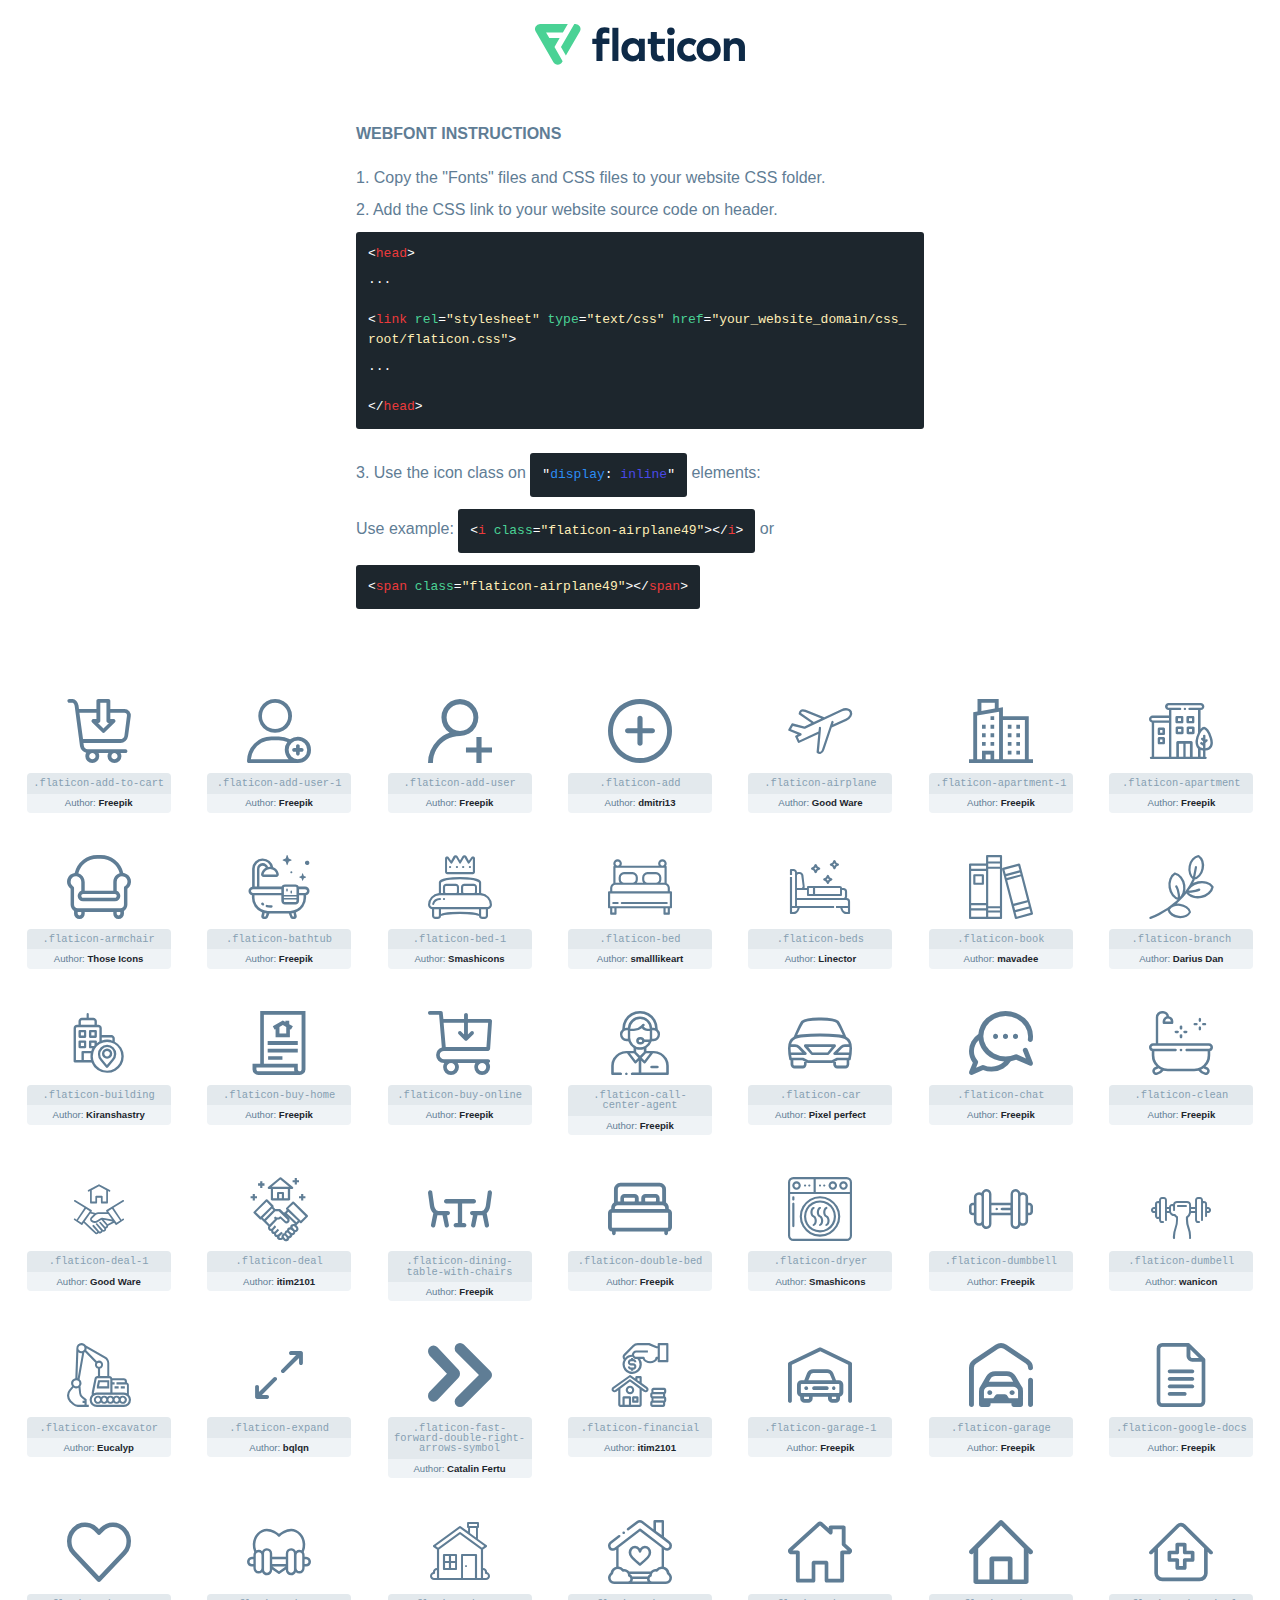
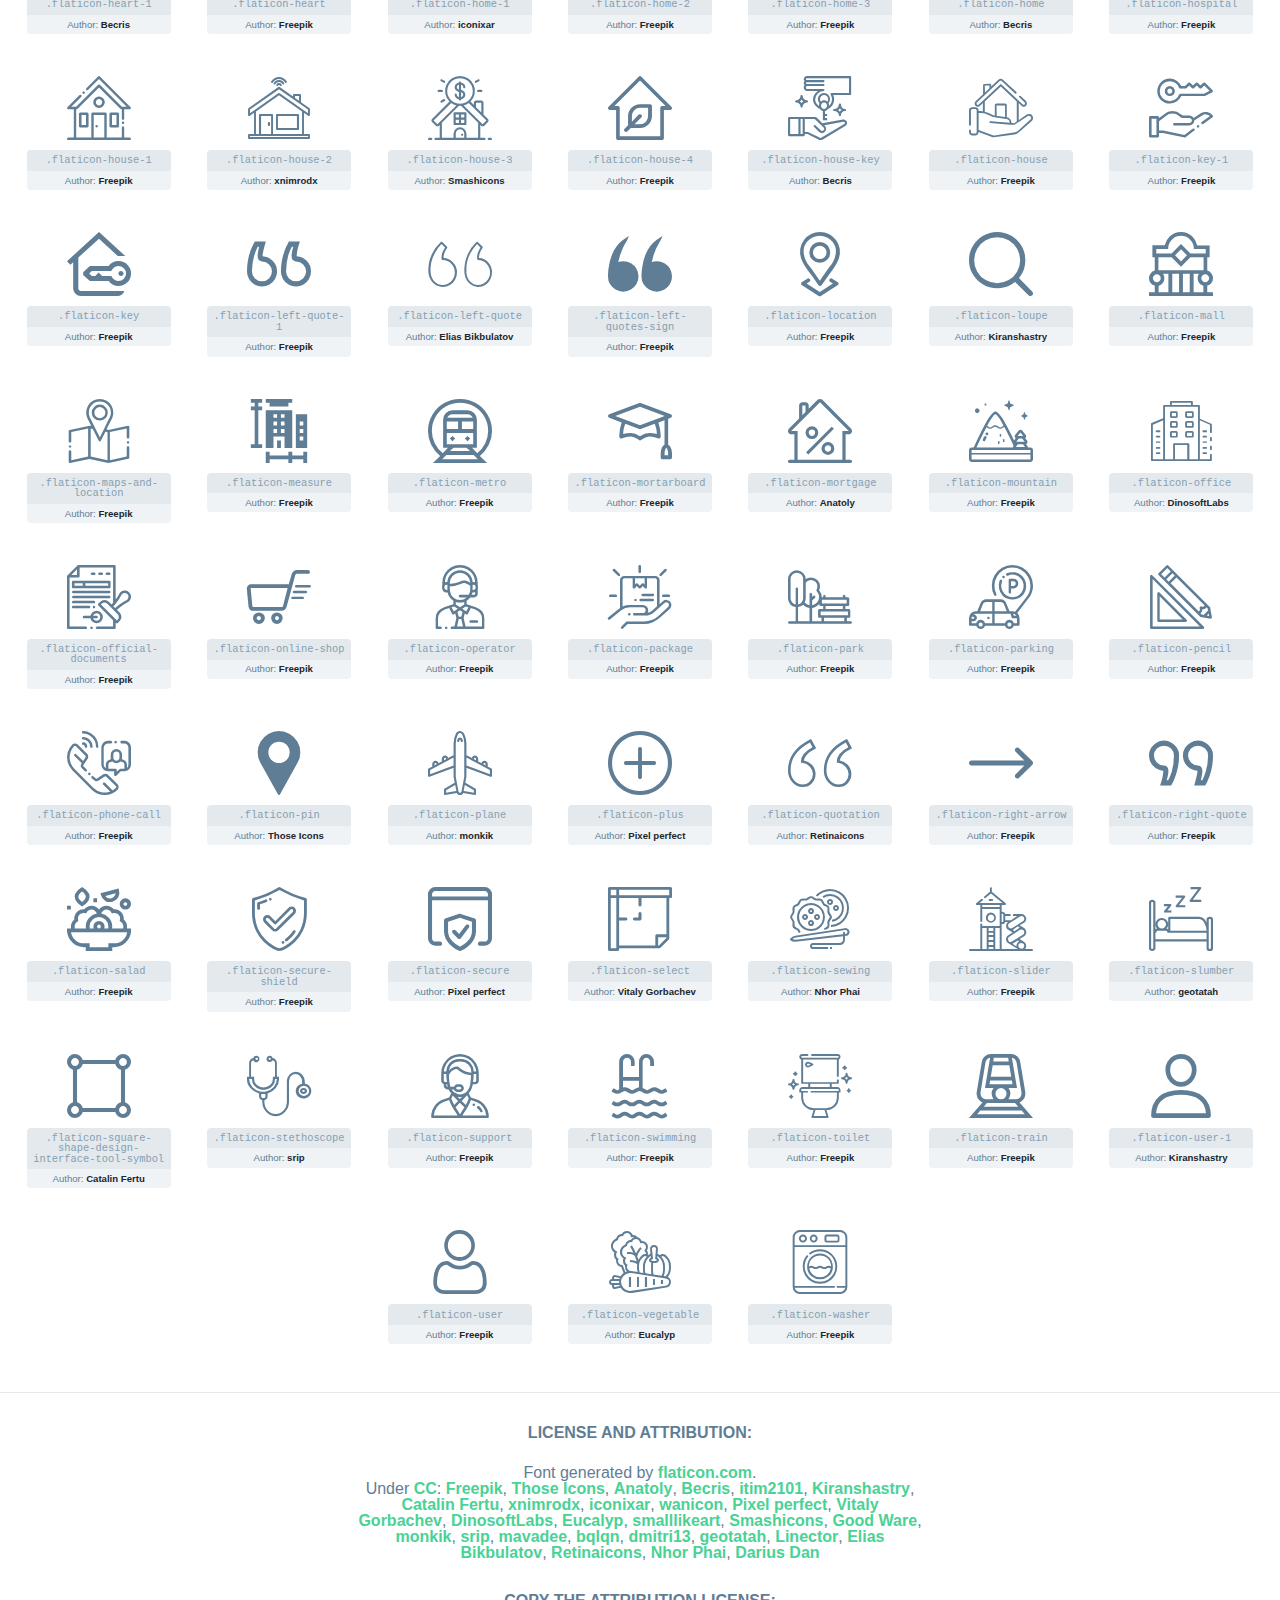
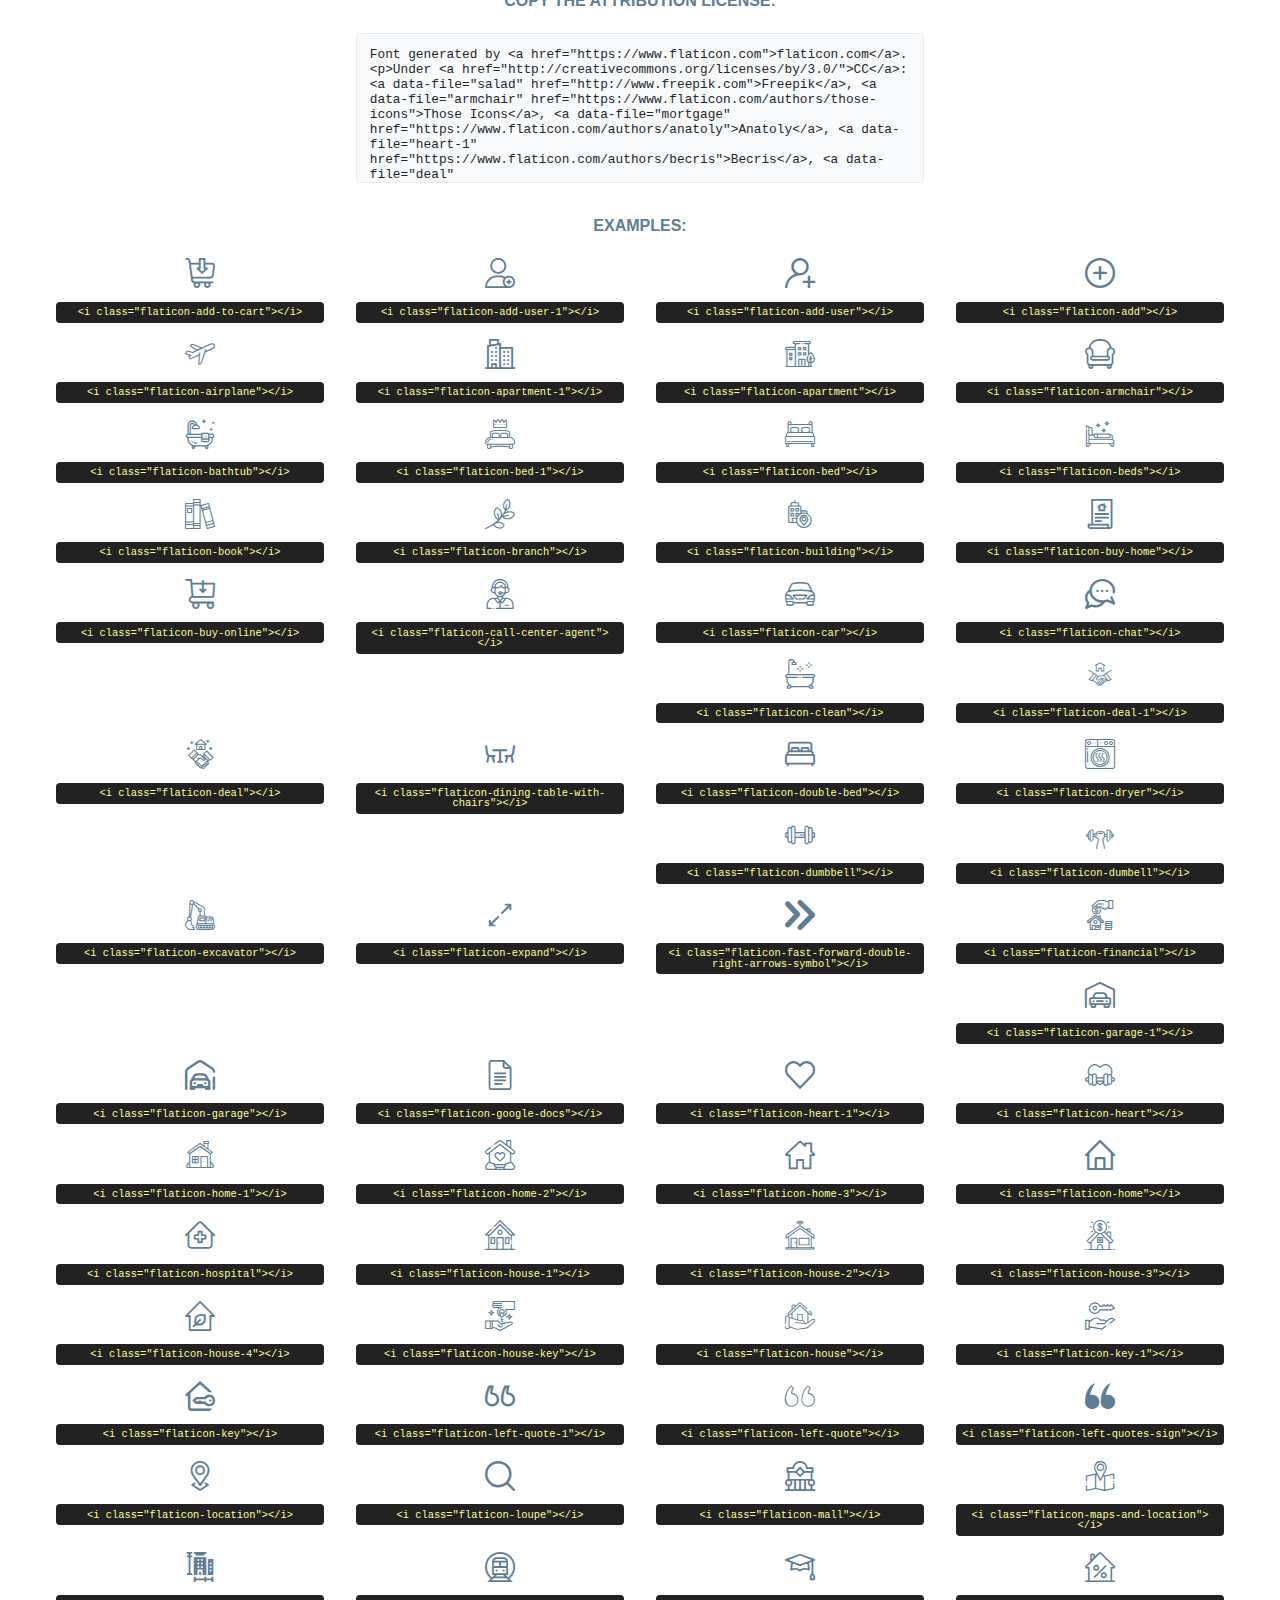
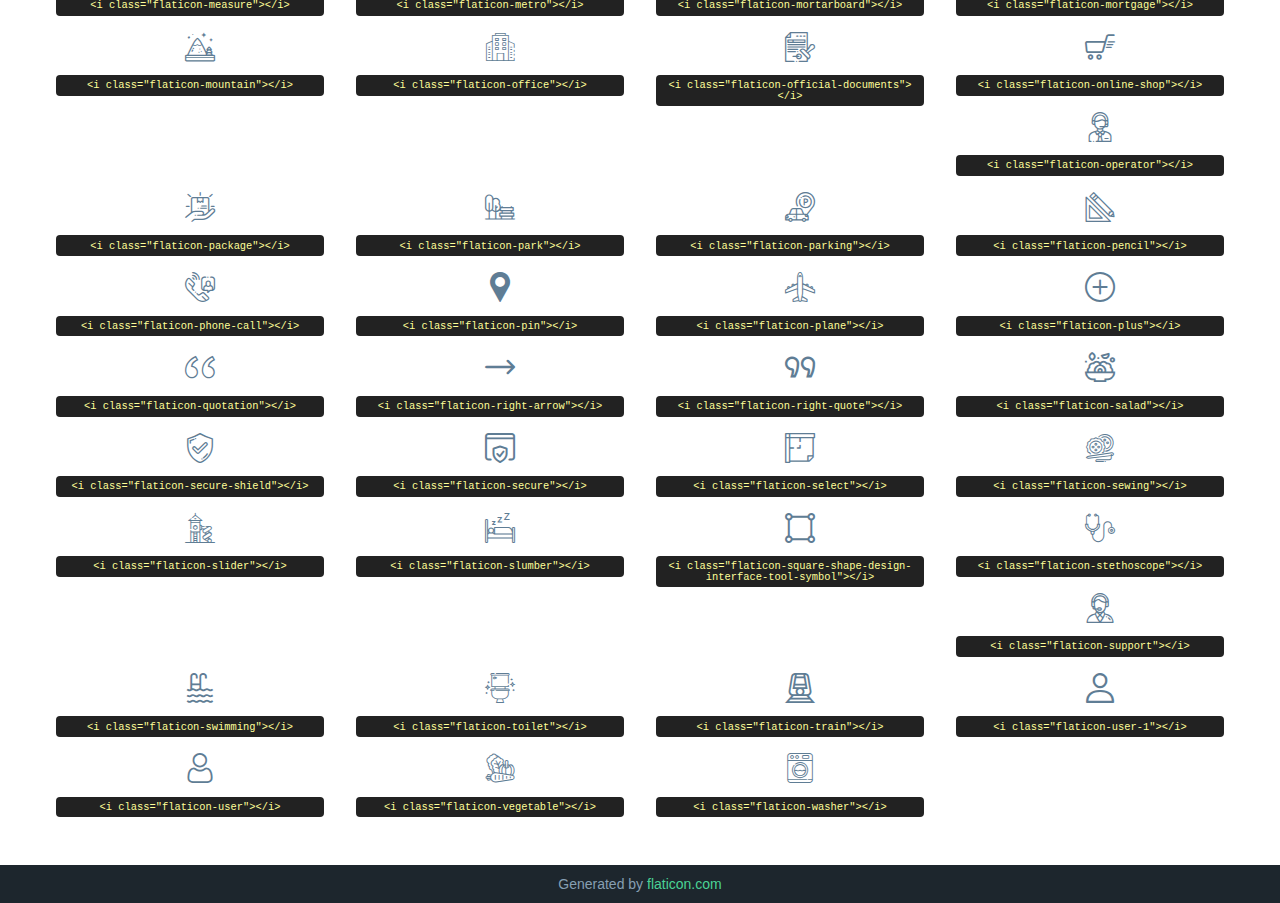
<file: static/fonts/new-folder/custom-Fonts-For-Use-2/flaticon.html>
<!DOCTYPE html>
<html lang="en">
<head>
    <title>Flaticon Webfont</title>
    <link rel="stylesheet" type="text/css" href="flaticon.css"/>
    <meta charset="UTF-8">
    <style>
        html, body, div, span, applet, object, iframe,
        h1, h2, h3, h4, h5, h6, p, blockquote, pre,
        a, abbr, acronym, address, big, cite, code,
        del, dfn, em, img, ins, kbd, q, s, samp,
        small, strike, strong, sub, sup, tt, var,
        b, u, i, center,
        dl, dt, dd, ol, ul, li,
        fieldset, form, label, legend,
        table, caption, tbody, tfoot, thead, tr, th, td,
        article, aside, canvas, details, embed,
        figure, figcaption, footer, header, hgroup,
        menu, nav, output, ruby, section, summary,
        time, mark, audio, video {
            margin: 0;
            padding: 0;
            border: 0;
            font-size: 100%;
            font: inherit;
            vertical-align: baseline;
        }

        /* HTML5 display-role reset for older browsers */
        article, aside, details, figcaption, figure,
        footer, header, hgroup, menu, nav, section {
            display: block;
        }

        body {
            line-height: 1;
        }

        ol, ul {
            list-style: none;
        }

        blockquote, q {
            quotes: none;
        }

        blockquote:before, blockquote:after,
        q:before, q:after {
            content: '';
            content: none;
        }

        table {
            border-collapse: collapse;
            border-spacing: 0;
        }

        body {
            font-family: Helvetica, Arial, sans-serif;
            font-size: 16px;
            color: #5f7d95;
        }

        a {
            color: #4AD295;
            font-weight: bold;
            text-decoration: none;
        }

        * {
            -moz-box-sizing: border-box;
            -webkit-box-sizing: border-box;
            box-sizing: border-box;
            margin: 0;
            padding: 0;
        }

        [class^="flaticon-"]:before, [class*=" flaticon-"]:before, [class^="flaticon-"]:after, [class*=" flaticon-"]:after {
            font-family: Flaticon;
            font-size: 30px;
            font-style: normal;
            margin-left: 20px;
            color: #333;
        }

        .wrapper {
            max-width: 600px;
            margin: auto;
            padding: 0 1em;
        }

        .title {
            margin-bottom: 24px;
            text-transform: uppercase;
            font-weight: bold;
        }

        header {
            text-align: center;
            padding: 24px;
        }

        header .logo {
            width: 210px;
            height: auto;
            border: none;
            display: inline-block;
        }

        header strong {
            font-size: 28px;
            font-weight: 500;
            vertical-align: middle;
        }

        .demo {
            margin: 2em auto;
            line-height: 1.25em;
        }

        .demo ul li {
            margin-bottom: 12px;
        }

        .demo ul li code {
            background-color: #1D262D;
            border-radius: 3px;
            padding: 12px;
            display: inline-block;
            color: #fff;
            font-family: Consolas, Monaco, Lucida Console, Liberation Mono, DejaVu Sans Mono, Bitstream Vera Sans Mono, Courier New, monospace;
            font-weight: lighter;
            margin-top: 12px;
            font-size: 13px;
            word-break: break-all;
        }

        .demo ul li code .red {
            color: #EC3A3B;
        }

        .demo ul li code .green {
            color: #4AD295;
        }

        .demo ul li code .yellow {
            color: #FFEEB6;
        }

        .demo ul li code .blue {
            color: #2C8CF4;
        }

        .demo ul li code .purple {
            color: #4949E7;
        }

        .demo ul li code .dots {
            margin-top: 0.5em;
            display: block;
        }

        #glyphs {
            border-bottom: 1px solid #E3E9ED;
            padding: 2em 0;
            text-align: center;
        }

        .glyph {
            display: inline-block;
            width: 9em;
            margin: 1em;
            text-align: center;
            vertical-align: top;
            background: #FFF;
        }

        .glyph .flaticon {
            padding: 10px;
            display: block;
            font-family: "Flaticon";
            font-size: 64px;
            line-height: 1;
        }

        .glyph .flaticon:before {
            font-size: 64px;
            color: #5f7d95;
            margin-left: 0;
        }

        .class-name {
            font-size: 0.65em;
            background-color: #E3E9ED;
            color: #869FB2;
            border-radius: 4px 4px 0 0;
            padding: 0.5em;
            font-family: Consolas, Monaco, Lucida Console, Liberation Mono, DejaVu Sans Mono, Bitstream Vera Sans Mono, Courier New, monospace;
        }

        .author-name {
            font-size: 0.6em;
            background-color: #EFF3F6;
            border-top: 0;
            border-radius: 0 0 4px 4px;
            padding: 0.5em;
        }

        .author-name a {
            color: #1D262D;
        }

        .class-name:last-child {
            font-size: 10px;
            color: #888;
        }

        .class-name:last-child a {
            font-size: 10px;
            color: #555;
        }

        .glyph > input {
            display: block;
            width: 100px;
            margin: 5px auto;
            text-align: center;
            font-size: 12px;
            cursor: text;
        }

        .glyph > input.icon-input {
            font-family: "Flaticon";
            font-size: 16px;
            margin-bottom: 10px;
        }

        .attribution .title {
            margin-top: 2em;
        }

        .attribution textarea {
            background-color: #F8FAFB;
            color: #1D262D;
            padding: 1em;
            border: none;
            box-shadow: none;
            border: 1px solid #E3E9ED;
            border-radius: 4px;
            resize: none;
            width: 100%;
            height: 150px;
            font-size: 0.8em;
            font-family: Consolas, Monaco, Lucida Console, Liberation Mono, DejaVu Sans Mono, Bitstream Vera Sans Mono, Courier New, monospace;
            -webkit-appearance: none;
        }

        .attribution textarea:hover {
            border-color: #CFD9E0;
        }

        .attribution textarea:focus {
            border-color: #4AD295;
        }

        .iconsuse {
            margin: 2em auto;
            text-align: center;
            max-width: 1200px;
        }

        .iconsuse:after {
            content: '';
            display: table;
            clear: both;
        }

        .iconsuse .image {
            float: left;
            width: 25%;
            padding: 0 1em;
        }

        .iconsuse .image p {
            margin-bottom: 1em;
        }

        .iconsuse .image span {
            display: block;
            font-size: 0.65em;
            background-color: #222;
            color: #fff;
            border-radius: 4px;
            padding: 0.5em;
            color: #FFFF99;
            margin-top: 1em;
            font-family: Consolas, Monaco, Lucida Console, Liberation Mono, DejaVu Sans Mono, Bitstream Vera Sans Mono, Courier New, monospace;
        }

        .flaticon:before {
            color: #5f7d95;
        }

        #footer {
            text-align: center;
            background-color: #1D262D;
            color: #869FB2;
            padding: 12px;
            font-size: 14px;
        }

        #footer a {
            font-weight: normal;
        }

        @media (max-width: 960px) {
            .iconsuse .image {
                width: 50%;
            }
        }

        .preview {
            width: 100px;
            display: inline-block;
            margin: 10px;
        }

        .preview .inner {
            display: inline-block;
            width: 100%;
            text-align: center;
            background: #f5f5f5;
            -webkit-border-radius: 3px 3px 0 0;
            -moz-border-radius: 3px 3px 0 0;
            border-radius: 3px 3px 0 0;
        }

        .preview .inner  {
            line-height: 85px;
            font-size: 40px;
            color: #333;
        }

        .label {
            display: inline-block;
            width: 100%;
            box-sizing: border-box;
            padding: 5px;
            font-size: 10px;
            font-family: Monaco, monospace;
            color: #666;
            white-space: nowrap;
            overflow: hidden;
            text-overflow: ellipsis;
            background: #ddd;
            -webkit-border-radius: 0 0 3px 3px;
            -moz-border-radius: 0 0 3px 3px;
            border-radius: 0 0 3px 3px;
            color: #666;
        }
    </style>
</head>
<body>
    <header>
        <a href="https://www.flaticon.com/" target="_blank" class="logo">
            <svg xmlns="http://www.w3.org/2000/svg" viewBox="0 0 394.3 76.5">
                <path d="M156.6,69.4H145.3V7.1h11.3Z" style="fill:#0e2a47"/>
                <path d="M206.2,69.4h-11V64.8a15.4,15.4,0,0,1-12.6,5.7c-11.6,0-20.3-9.5-20.3-22.1s8.8-22.1,20.3-22.1a15.4,15.4,0,0,1,12.6,5.8V27.5h11Zm-32.4-21c0,6.4,4.2,11.6,10.8,11.6s10.8-4.9,10.8-11.6-4.4-11.6-10.8-11.6S173.9,42,173.9,48.4Z"
                      style="fill:#0e2a47"/>
                <path d="M262.5,13.7a7.2,7.2,0,0,1-14.4,0,7.2,7.2,0,1,1,14.4,0ZM261,69.4H249.6v-42H261Z"
                      style="fill:#0e2a47"/>
                <path id="_Trazado_" data-name="&lt;Trazado&gt;"
                      d="M139.6,17.8a16.6,16.6,0,0,0-8-1.4c-3.2.4-4.9,2-4.9,5.9v5.1h13V37.5h-13v32H115.4v-32h-7.8v-10h7.8V22.2c0-9.9,5.2-16.3,15-16.3a23.4,23.4,0,0,1,9.3,1.8Z"
                      style="fill:#0e2a47"/>
                <path d="M235.1,60c-3.5,0-6.3-1.9-6.3-7.1V37.5H244v-10H228.8V15H217.5V27.5h-5.7v10h5.7V53.7c0,10.9,5.3,16.8,15.7,16.8A22.9,22.9,0,0,0,244,68l-4.3-9.1A12.3,12.3,0,0,1,235.1,60Z"
                      style="fill:#0e2a47"/>
                <path d="M348.9,48.4c0,12.6-9.7,22.1-22.7,22.1s-22.7-9.4-22.7-22.1,9.6-22.1,22.7-22.1S348.9,35.8,348.9,48.4Zm-33.9,0c0,6.8,4.8,11.6,11.1,11.6s11.2-4.8,11.2-11.6-4.8-11.6-11.2-11.6S315.1,41.6,315.1,48.4Z"
                      style="fill:#0e2a47"/>
                <path d="M394.3,42.7V69.4H382.9V46.3c0-6.1-3-9.4-8.2-9.4s-8.9,3.2-8.9,9.5v23H354.6v-42h11v4.9c3-4.5,7.6-6.1,12.3-6.1C387.5,26.3,394.3,33,394.3,42.7Z"
                      style="fill:#0e2a47"/>
                <path d="M298,55.7h0a12.4,12.4,0,0,1-8.2,4.2h-.9l-1.8-.2a10,10,0,0,1-7.4-5.6,13.2,13.2,0,0,1-1.2-5.8,13,13,0,0,1,1.3-5.9,10.1,10.1,0,0,1,7.5-5.5h2.4a11.7,11.7,0,0,1,8.3,4.2l5.5-9.6a19.9,19.9,0,0,0-8.1-4.3,23.4,23.4,0,0,0-6.1-.8,25.2,25.2,0,0,0-7.5,1.1,20.9,20.9,0,0,0-8,4.6,21.9,21.9,0,0,0-6.8,16.4,21.9,21.9,0,0,0,6.7,16.3,20.9,20.9,0,0,0,8,4.6,25.2,25.2,0,0,0,7.7,1.2,23.6,23.6,0,0,0,6.2-.8,20,20,0,0,0,8.1-4.4Z"
                      style="fill:#0e2a47"/>
                <path d="M46.3,26.5H26.9L20.8,16H52.4L61.6,0H9.4A9.3,9.3,0,0,0,1.3,4.7a9.3,9.3,0,0,0,0,9.4L34.6,71.8a9.4,9.4,0,0,0,16.2,0l1.1-1.9L36.6,43.3Z"
                      style="fill:#4ad295"/>
                <path d="M84.2,4.7A9.3,9.3,0,0,0,76.1,0H73.8l-25,43.3,9.2,16L84.2,14A9.3,9.3,0,0,0,84.2,4.7Z"
                      style="fill:#4ad295"/>
            </svg>
        </a>
    </header>
    <section class="demo wrapper">

        <p class="title">Webfont Instructions</p>

        <ul>
            <li>
                <span class="num">1. </span>Copy the "Fonts" files and CSS files to your website CSS folder.
            </li>
            <li>
                <span class="num">2. </span>Add the CSS link to your website source code on header.
                <code class="big">
                    &lt;<span class="red">head</span>&gt;
                    <br/><span class="dots">...</span>
                    <br/>&lt;<span class="red">link</span> <span class="green">rel</span>=<span
                        class="yellow">"stylesheet"</span> <span class="green">type</span>=<span
                        class="yellow">"text/css"</span> <span class="green">href</span>=<span class="yellow">"your_website_domain/css_root/flaticon.css"</span>&gt;
                    <br/><span class="dots">...</span>
                    <br/>&lt;/<span class="red">head</span>&gt;
                </code>
            </li>

            <li>
                <p>
                    <span class="num">3. </span>Use the icon class on <code>"<span class="blue">display</span>:<span
                        class="purple"> inline</span>"</code> elements:
                    <br/>
                    Use example: <code>&lt;<span class="red">i</span> <span class="green">class</span>=<span class="yellow">&quot;flaticon-airplane49&quot;</span>&gt;&lt;/<span
                        class="red">i</span>&gt;</code> or <code>&lt;<span class="red">span</span> <span
                        class="green">class</span>=<span class="yellow">&quot;flaticon-airplane49&quot;</span>&gt;&lt;/<span
                        class="red">span</span>&gt;</code>
            </li>
        </ul>

    </section>
    <section id="glyphs">
            <div class="glyph">
                <i class="flaticon flaticon-add-to-cart"></i>
                <div class="class-name">.flaticon-add-to-cart</div>
                <div class="author-name">Author: <a data-file="add-to-cart" href="http://www.freepik.com">Freepik</a> </div>
            </div>

            <div class="glyph">
                <i class="flaticon flaticon-add-user-1"></i>
                <div class="class-name">.flaticon-add-user-1</div>
                <div class="author-name">Author: <a data-file="add-user-1" href="http://www.freepik.com">Freepik</a> </div>
            </div>

            <div class="glyph">
                <i class="flaticon flaticon-add-user"></i>
                <div class="class-name">.flaticon-add-user</div>
                <div class="author-name">Author: <a data-file="add-user" href="http://www.freepik.com">Freepik</a> </div>
            </div>

            <div class="glyph">
                <i class="flaticon flaticon-add"></i>
                <div class="class-name">.flaticon-add</div>
                <div class="author-name">Author: <a data-file="add" href="https://www.flaticon.com/authors/dmitri13">dmitri13</a> </div>
            </div>

            <div class="glyph">
                <i class="flaticon flaticon-airplane"></i>
                <div class="class-name">.flaticon-airplane</div>
                <div class="author-name">Author: <a data-file="airplane" href="https://www.flaticon.com/authors/good-ware">Good Ware</a> </div>
            </div>

            <div class="glyph">
                <i class="flaticon flaticon-apartment-1"></i>
                <div class="class-name">.flaticon-apartment-1</div>
                <div class="author-name">Author: <a data-file="apartment-1" href="http://www.freepik.com">Freepik</a> </div>
            </div>

            <div class="glyph">
                <i class="flaticon flaticon-apartment"></i>
                <div class="class-name">.flaticon-apartment</div>
                <div class="author-name">Author: <a data-file="apartment" href="http://www.freepik.com">Freepik</a> </div>
            </div>

            <div class="glyph">
                <i class="flaticon flaticon-armchair"></i>
                <div class="class-name">.flaticon-armchair</div>
                <div class="author-name">Author: <a data-file="armchair" href="https://www.flaticon.com/authors/those-icons">Those Icons</a> </div>
            </div>

            <div class="glyph">
                <i class="flaticon flaticon-bathtub"></i>
                <div class="class-name">.flaticon-bathtub</div>
                <div class="author-name">Author: <a data-file="bathtub" href="http://www.freepik.com">Freepik</a> </div>
            </div>

            <div class="glyph">
                <i class="flaticon flaticon-bed-1"></i>
                <div class="class-name">.flaticon-bed-1</div>
                <div class="author-name">Author: <a data-file="bed-1" href="https://www.flaticon.com/authors/smashicons">Smashicons</a> </div>
            </div>

            <div class="glyph">
                <i class="flaticon flaticon-bed"></i>
                <div class="class-name">.flaticon-bed</div>
                <div class="author-name">Author: <a data-file="bed" href="https://www.flaticon.com/authors/smalllikeart">smalllikeart</a> </div>
            </div>

            <div class="glyph">
                <i class="flaticon flaticon-beds"></i>
                <div class="class-name">.flaticon-beds</div>
                <div class="author-name">Author: <a data-file="beds" href="https://www.flaticon.com/authors/linector">Linector</a> </div>
            </div>

            <div class="glyph">
                <i class="flaticon flaticon-book"></i>
                <div class="class-name">.flaticon-book</div>
                <div class="author-name">Author: <a data-file="book" href="https://www.flaticon.com/authors/mavadee">mavadee</a> </div>
            </div>

            <div class="glyph">
                <i class="flaticon flaticon-branch"></i>
                <div class="class-name">.flaticon-branch</div>
                <div class="author-name">Author: <a data-file="branch" href="https://www.flaticon.com/authors/darius-dan">Darius Dan</a> </div>
            </div>

            <div class="glyph">
                <i class="flaticon flaticon-building"></i>
                <div class="class-name">.flaticon-building</div>
                <div class="author-name">Author: <a data-file="building" href="https://www.flaticon.com/authors/kiranshastry">Kiranshastry</a> </div>
            </div>

            <div class="glyph">
                <i class="flaticon flaticon-buy-home"></i>
                <div class="class-name">.flaticon-buy-home</div>
                <div class="author-name">Author: <a data-file="buy-home" href="http://www.freepik.com">Freepik</a> </div>
            </div>

            <div class="glyph">
                <i class="flaticon flaticon-buy-online"></i>
                <div class="class-name">.flaticon-buy-online</div>
                <div class="author-name">Author: <a data-file="buy-online" href="http://www.freepik.com">Freepik</a> </div>
            </div>

            <div class="glyph">
                <i class="flaticon flaticon-call-center-agent"></i>
                <div class="class-name">.flaticon-call-center-agent</div>
                <div class="author-name">Author: <a data-file="call-center-agent" href="http://www.freepik.com">Freepik</a> </div>
            </div>

            <div class="glyph">
                <i class="flaticon flaticon-car"></i>
                <div class="class-name">.flaticon-car</div>
                <div class="author-name">Author: <a data-file="car" href="https://www.flaticon.com/authors/pixel-perfect">Pixel perfect</a> </div>
            </div>

            <div class="glyph">
                <i class="flaticon flaticon-chat"></i>
                <div class="class-name">.flaticon-chat</div>
                <div class="author-name">Author: <a data-file="chat" href="http://www.freepik.com">Freepik</a> </div>
            </div>

            <div class="glyph">
                <i class="flaticon flaticon-clean"></i>
                <div class="class-name">.flaticon-clean</div>
                <div class="author-name">Author: <a data-file="clean" href="http://www.freepik.com">Freepik</a> </div>
            </div>

            <div class="glyph">
                <i class="flaticon flaticon-deal-1"></i>
                <div class="class-name">.flaticon-deal-1</div>
                <div class="author-name">Author: <a data-file="deal-1" href="https://www.flaticon.com/authors/good-ware">Good Ware</a> </div>
            </div>

            <div class="glyph">
                <i class="flaticon flaticon-deal"></i>
                <div class="class-name">.flaticon-deal</div>
                <div class="author-name">Author: <a data-file="deal" href="https://www.flaticon.com/authors/itim2101">itim2101</a> </div>
            </div>

            <div class="glyph">
                <i class="flaticon flaticon-dining-table-with-chairs"></i>
                <div class="class-name">.flaticon-dining-table-with-chairs</div>
                <div class="author-name">Author: <a data-file="dining-table-with-chairs" href="http://www.freepik.com">Freepik</a> </div>
            </div>

            <div class="glyph">
                <i class="flaticon flaticon-double-bed"></i>
                <div class="class-name">.flaticon-double-bed</div>
                <div class="author-name">Author: <a data-file="double-bed" href="http://www.freepik.com">Freepik</a> </div>
            </div>

            <div class="glyph">
                <i class="flaticon flaticon-dryer"></i>
                <div class="class-name">.flaticon-dryer</div>
                <div class="author-name">Author: <a data-file="dryer" href="https://www.flaticon.com/authors/smashicons">Smashicons</a> </div>
            </div>

            <div class="glyph">
                <i class="flaticon flaticon-dumbbell"></i>
                <div class="class-name">.flaticon-dumbbell</div>
                <div class="author-name">Author: <a data-file="dumbbell" href="http://www.freepik.com">Freepik</a> </div>
            </div>

            <div class="glyph">
                <i class="flaticon flaticon-dumbell"></i>
                <div class="class-name">.flaticon-dumbell</div>
                <div class="author-name">Author: <a data-file="dumbell" href="https://www.flaticon.com/authors/wanicon">wanicon</a> </div>
            </div>

            <div class="glyph">
                <i class="flaticon flaticon-excavator"></i>
                <div class="class-name">.flaticon-excavator</div>
                <div class="author-name">Author: <a data-file="excavator" href="https://www.flaticon.com/authors/eucalyp">Eucalyp</a> </div>
            </div>

            <div class="glyph">
                <i class="flaticon flaticon-expand"></i>
                <div class="class-name">.flaticon-expand</div>
                <div class="author-name">Author: <a data-file="expand" href="https://www.flaticon.com/authors/bqlqn">bqlqn</a> </div>
            </div>

            <div class="glyph">
                <i class="flaticon flaticon-fast-forward-double-right-arrows-symbol"></i>
                <div class="class-name">.flaticon-fast-forward-double-right-arrows-symbol</div>
                <div class="author-name">Author: <a data-file="fast-forward-double-right-arrows-symbol" href="https://www.flaticon.com/authors/catalin-fertu">Catalin Fertu</a> </div>
            </div>

            <div class="glyph">
                <i class="flaticon flaticon-financial"></i>
                <div class="class-name">.flaticon-financial</div>
                <div class="author-name">Author: <a data-file="financial" href="https://www.flaticon.com/authors/itim2101">itim2101</a> </div>
            </div>

            <div class="glyph">
                <i class="flaticon flaticon-garage-1"></i>
                <div class="class-name">.flaticon-garage-1</div>
                <div class="author-name">Author: <a data-file="garage-1" href="http://www.freepik.com">Freepik</a> </div>
            </div>

            <div class="glyph">
                <i class="flaticon flaticon-garage"></i>
                <div class="class-name">.flaticon-garage</div>
                <div class="author-name">Author: <a data-file="garage" href="http://www.freepik.com">Freepik</a> </div>
            </div>

            <div class="glyph">
                <i class="flaticon flaticon-google-docs"></i>
                <div class="class-name">.flaticon-google-docs</div>
                <div class="author-name">Author: <a data-file="google-docs" href="http://www.freepik.com">Freepik</a> </div>
            </div>

            <div class="glyph">
                <i class="flaticon flaticon-heart-1"></i>
                <div class="class-name">.flaticon-heart-1</div>
                <div class="author-name">Author: <a data-file="heart-1" href="https://www.flaticon.com/authors/becris">Becris</a> </div>
            </div>

            <div class="glyph">
                <i class="flaticon flaticon-heart"></i>
                <div class="class-name">.flaticon-heart</div>
                <div class="author-name">Author: <a data-file="heart" href="http://www.freepik.com">Freepik</a> </div>
            </div>

            <div class="glyph">
                <i class="flaticon flaticon-home-1"></i>
                <div class="class-name">.flaticon-home-1</div>
                <div class="author-name">Author: <a data-file="home-1" href="https://www.flaticon.com/authors/iconixar">iconixar</a> </div>
            </div>

            <div class="glyph">
                <i class="flaticon flaticon-home-2"></i>
                <div class="class-name">.flaticon-home-2</div>
                <div class="author-name">Author: <a data-file="home-2" href="http://www.freepik.com">Freepik</a> </div>
            </div>

            <div class="glyph">
                <i class="flaticon flaticon-home-3"></i>
                <div class="class-name">.flaticon-home-3</div>
                <div class="author-name">Author: <a data-file="home-3" href="http://www.freepik.com">Freepik</a> </div>
            </div>

            <div class="glyph">
                <i class="flaticon flaticon-home"></i>
                <div class="class-name">.flaticon-home</div>
                <div class="author-name">Author: <a data-file="home" href="https://www.flaticon.com/authors/becris">Becris</a> </div>
            </div>

            <div class="glyph">
                <i class="flaticon flaticon-hospital"></i>
                <div class="class-name">.flaticon-hospital</div>
                <div class="author-name">Author: <a data-file="hospital" href="http://www.freepik.com">Freepik</a> </div>
            </div>

            <div class="glyph">
                <i class="flaticon flaticon-house-1"></i>
                <div class="class-name">.flaticon-house-1</div>
                <div class="author-name">Author: <a data-file="house-1" href="http://www.freepik.com">Freepik</a> </div>
            </div>

            <div class="glyph">
                <i class="flaticon flaticon-house-2"></i>
                <div class="class-name">.flaticon-house-2</div>
                <div class="author-name">Author: <a data-file="house-2" href="https://www.flaticon.com/authors/xnimrodx">xnimrodx</a> </div>
            </div>

            <div class="glyph">
                <i class="flaticon flaticon-house-3"></i>
                <div class="class-name">.flaticon-house-3</div>
                <div class="author-name">Author: <a data-file="house-3" href="https://www.flaticon.com/authors/smashicons">Smashicons</a> </div>
            </div>

            <div class="glyph">
                <i class="flaticon flaticon-house-4"></i>
                <div class="class-name">.flaticon-house-4</div>
                <div class="author-name">Author: <a data-file="house-4" href="http://www.freepik.com">Freepik</a> </div>
            </div>

            <div class="glyph">
                <i class="flaticon flaticon-house-key"></i>
                <div class="class-name">.flaticon-house-key</div>
                <div class="author-name">Author: <a data-file="house-key" href="https://www.flaticon.com/authors/becris">Becris</a> </div>
            </div>

            <div class="glyph">
                <i class="flaticon flaticon-house"></i>
                <div class="class-name">.flaticon-house</div>
                <div class="author-name">Author: <a data-file="house" href="http://www.freepik.com">Freepik</a> </div>
            </div>

            <div class="glyph">
                <i class="flaticon flaticon-key-1"></i>
                <div class="class-name">.flaticon-key-1</div>
                <div class="author-name">Author: <a data-file="key-1" href="http://www.freepik.com">Freepik</a> </div>
            </div>

            <div class="glyph">
                <i class="flaticon flaticon-key"></i>
                <div class="class-name">.flaticon-key</div>
                <div class="author-name">Author: <a data-file="key" href="http://www.freepik.com">Freepik</a> </div>
            </div>

            <div class="glyph">
                <i class="flaticon flaticon-left-quote-1"></i>
                <div class="class-name">.flaticon-left-quote-1</div>
                <div class="author-name">Author: <a data-file="left-quote-1" href="http://www.freepik.com">Freepik</a> </div>
            </div>

            <div class="glyph">
                <i class="flaticon flaticon-left-quote"></i>
                <div class="class-name">.flaticon-left-quote</div>
                <div class="author-name">Author: <a data-file="left-quote" href="https://www.flaticon.com/authors/elias-bikbulatov">Elias Bikbulatov</a> </div>
            </div>

            <div class="glyph">
                <i class="flaticon flaticon-left-quotes-sign"></i>
                <div class="class-name">.flaticon-left-quotes-sign</div>
                <div class="author-name">Author: <a data-file="left-quotes-sign" href="http://www.freepik.com">Freepik</a> </div>
            </div>

            <div class="glyph">
                <i class="flaticon flaticon-location"></i>
                <div class="class-name">.flaticon-location</div>
                <div class="author-name">Author: <a data-file="location" href="http://www.freepik.com">Freepik</a> </div>
            </div>

            <div class="glyph">
                <i class="flaticon flaticon-loupe"></i>
                <div class="class-name">.flaticon-loupe</div>
                <div class="author-name">Author: <a data-file="loupe" href="https://www.flaticon.com/authors/kiranshastry">Kiranshastry</a> </div>
            </div>

            <div class="glyph">
                <i class="flaticon flaticon-mall"></i>
                <div class="class-name">.flaticon-mall</div>
                <div class="author-name">Author: <a data-file="mall" href="http://www.freepik.com">Freepik</a> </div>
            </div>

            <div class="glyph">
                <i class="flaticon flaticon-maps-and-location"></i>
                <div class="class-name">.flaticon-maps-and-location</div>
                <div class="author-name">Author: <a data-file="maps-and-location" href="http://www.freepik.com">Freepik</a> </div>
            </div>

            <div class="glyph">
                <i class="flaticon flaticon-measure"></i>
                <div class="class-name">.flaticon-measure</div>
                <div class="author-name">Author: <a data-file="measure" href="http://www.freepik.com">Freepik</a> </div>
            </div>

            <div class="glyph">
                <i class="flaticon flaticon-metro"></i>
                <div class="class-name">.flaticon-metro</div>
                <div class="author-name">Author: <a data-file="metro" href="http://www.freepik.com">Freepik</a> </div>
            </div>

            <div class="glyph">
                <i class="flaticon flaticon-mortarboard"></i>
                <div class="class-name">.flaticon-mortarboard</div>
                <div class="author-name">Author: <a data-file="mortarboard" href="http://www.freepik.com">Freepik</a> </div>
            </div>

            <div class="glyph">
                <i class="flaticon flaticon-mortgage"></i>
                <div class="class-name">.flaticon-mortgage</div>
                <div class="author-name">Author: <a data-file="mortgage" href="https://www.flaticon.com/authors/anatoly">Anatoly</a> </div>
            </div>

            <div class="glyph">
                <i class="flaticon flaticon-mountain"></i>
                <div class="class-name">.flaticon-mountain</div>
                <div class="author-name">Author: <a data-file="mountain" href="http://www.freepik.com">Freepik</a> </div>
            </div>

            <div class="glyph">
                <i class="flaticon flaticon-office"></i>
                <div class="class-name">.flaticon-office</div>
                <div class="author-name">Author: <a data-file="office" href="https://www.flaticon.com/authors/dinosoftlabs">DinosoftLabs</a> </div>
            </div>

            <div class="glyph">
                <i class="flaticon flaticon-official-documents"></i>
                <div class="class-name">.flaticon-official-documents</div>
                <div class="author-name">Author: <a data-file="official-documents" href="http://www.freepik.com">Freepik</a> </div>
            </div>

            <div class="glyph">
                <i class="flaticon flaticon-online-shop"></i>
                <div class="class-name">.flaticon-online-shop</div>
                <div class="author-name">Author: <a data-file="online-shop" href="http://www.freepik.com">Freepik</a> </div>
            </div>

            <div class="glyph">
                <i class="flaticon flaticon-operator"></i>
                <div class="class-name">.flaticon-operator</div>
                <div class="author-name">Author: <a data-file="operator" href="http://www.freepik.com">Freepik</a> </div>
            </div>

            <div class="glyph">
                <i class="flaticon flaticon-package"></i>
                <div class="class-name">.flaticon-package</div>
                <div class="author-name">Author: <a data-file="package" href="http://www.freepik.com">Freepik</a> </div>
            </div>

            <div class="glyph">
                <i class="flaticon flaticon-park"></i>
                <div class="class-name">.flaticon-park</div>
                <div class="author-name">Author: <a data-file="park" href="http://www.freepik.com">Freepik</a> </div>
            </div>

            <div class="glyph">
                <i class="flaticon flaticon-parking"></i>
                <div class="class-name">.flaticon-parking</div>
                <div class="author-name">Author: <a data-file="parking" href="http://www.freepik.com">Freepik</a> </div>
            </div>

            <div class="glyph">
                <i class="flaticon flaticon-pencil"></i>
                <div class="class-name">.flaticon-pencil</div>
                <div class="author-name">Author: <a data-file="pencil" href="http://www.freepik.com">Freepik</a> </div>
            </div>

            <div class="glyph">
                <i class="flaticon flaticon-phone-call"></i>
                <div class="class-name">.flaticon-phone-call</div>
                <div class="author-name">Author: <a data-file="phone-call" href="http://www.freepik.com">Freepik</a> </div>
            </div>

            <div class="glyph">
                <i class="flaticon flaticon-pin"></i>
                <div class="class-name">.flaticon-pin</div>
                <div class="author-name">Author: <a data-file="pin" href="https://www.flaticon.com/authors/those-icons">Those Icons</a> </div>
            </div>

            <div class="glyph">
                <i class="flaticon flaticon-plane"></i>
                <div class="class-name">.flaticon-plane</div>
                <div class="author-name">Author: <a data-file="plane" href="https://www.flaticon.com/authors/monkik">monkik</a> </div>
            </div>

            <div class="glyph">
                <i class="flaticon flaticon-plus"></i>
                <div class="class-name">.flaticon-plus</div>
                <div class="author-name">Author: <a data-file="plus" href="https://www.flaticon.com/authors/pixel-perfect">Pixel perfect</a> </div>
            </div>

            <div class="glyph">
                <i class="flaticon flaticon-quotation"></i>
                <div class="class-name">.flaticon-quotation</div>
                <div class="author-name">Author: <a data-file="quotation" href="https://www.flaticon.com/authors/retinaicons">Retinaicons</a> </div>
            </div>

            <div class="glyph">
                <i class="flaticon flaticon-right-arrow"></i>
                <div class="class-name">.flaticon-right-arrow</div>
                <div class="author-name">Author: <a data-file="right-arrow" href="http://www.freepik.com">Freepik</a> </div>
            </div>

            <div class="glyph">
                <i class="flaticon flaticon-right-quote"></i>
                <div class="class-name">.flaticon-right-quote</div>
                <div class="author-name">Author: <a data-file="right-quote" href="http://www.freepik.com">Freepik</a> </div>
            </div>

            <div class="glyph">
                <i class="flaticon flaticon-salad"></i>
                <div class="class-name">.flaticon-salad</div>
                <div class="author-name">Author: <a data-file="salad" href="http://www.freepik.com">Freepik</a> </div>
            </div>

            <div class="glyph">
                <i class="flaticon flaticon-secure-shield"></i>
                <div class="class-name">.flaticon-secure-shield</div>
                <div class="author-name">Author: <a data-file="secure-shield" href="http://www.freepik.com">Freepik</a> </div>
            </div>

            <div class="glyph">
                <i class="flaticon flaticon-secure"></i>
                <div class="class-name">.flaticon-secure</div>
                <div class="author-name">Author: <a data-file="secure" href="https://www.flaticon.com/authors/pixel-perfect">Pixel perfect</a> </div>
            </div>

            <div class="glyph">
                <i class="flaticon flaticon-select"></i>
                <div class="class-name">.flaticon-select</div>
                <div class="author-name">Author: <a data-file="select" href="https://www.flaticon.com/authors/vitaly-gorbachev">Vitaly Gorbachev</a> </div>
            </div>

            <div class="glyph">
                <i class="flaticon flaticon-sewing"></i>
                <div class="class-name">.flaticon-sewing</div>
                <div class="author-name">Author: <a data-file="sewing" href="https://www.flaticon.com/authors/nhor-phai">Nhor Phai</a> </div>
            </div>

            <div class="glyph">
                <i class="flaticon flaticon-slider"></i>
                <div class="class-name">.flaticon-slider</div>
                <div class="author-name">Author: <a data-file="slider" href="http://www.freepik.com">Freepik</a> </div>
            </div>

            <div class="glyph">
                <i class="flaticon flaticon-slumber"></i>
                <div class="class-name">.flaticon-slumber</div>
                <div class="author-name">Author: <a data-file="slumber" href="https://www.flaticon.com/authors/geotatah">geotatah</a> </div>
            </div>

            <div class="glyph">
                <i class="flaticon flaticon-square-shape-design-interface-tool-symbol"></i>
                <div class="class-name">.flaticon-square-shape-design-interface-tool-symbol</div>
                <div class="author-name">Author: <a data-file="square-shape-design-interface-tool-symbol" href="https://www.flaticon.com/authors/catalin-fertu">Catalin Fertu</a> </div>
            </div>

            <div class="glyph">
                <i class="flaticon flaticon-stethoscope"></i>
                <div class="class-name">.flaticon-stethoscope</div>
                <div class="author-name">Author: <a data-file="stethoscope" href="https://www.flaticon.com/authors/srip">srip</a> </div>
            </div>

            <div class="glyph">
                <i class="flaticon flaticon-support"></i>
                <div class="class-name">.flaticon-support</div>
                <div class="author-name">Author: <a data-file="support" href="http://www.freepik.com">Freepik</a> </div>
            </div>

            <div class="glyph">
                <i class="flaticon flaticon-swimming"></i>
                <div class="class-name">.flaticon-swimming</div>
                <div class="author-name">Author: <a data-file="swimming" href="http://www.freepik.com">Freepik</a> </div>
            </div>

            <div class="glyph">
                <i class="flaticon flaticon-toilet"></i>
                <div class="class-name">.flaticon-toilet</div>
                <div class="author-name">Author: <a data-file="toilet" href="http://www.freepik.com">Freepik</a> </div>
            </div>

            <div class="glyph">
                <i class="flaticon flaticon-train"></i>
                <div class="class-name">.flaticon-train</div>
                <div class="author-name">Author: <a data-file="train" href="http://www.freepik.com">Freepik</a> </div>
            </div>

            <div class="glyph">
                <i class="flaticon flaticon-user-1"></i>
                <div class="class-name">.flaticon-user-1</div>
                <div class="author-name">Author: <a data-file="user-1" href="https://www.flaticon.com/authors/kiranshastry">Kiranshastry</a> </div>
            </div>

            <div class="glyph">
                <i class="flaticon flaticon-user"></i>
                <div class="class-name">.flaticon-user</div>
                <div class="author-name">Author: <a data-file="user" href="http://www.freepik.com">Freepik</a> </div>
            </div>

            <div class="glyph">
                <i class="flaticon flaticon-vegetable"></i>
                <div class="class-name">.flaticon-vegetable</div>
                <div class="author-name">Author: <a data-file="vegetable" href="https://www.flaticon.com/authors/eucalyp">Eucalyp</a> </div>
            </div>

            <div class="glyph">
                <i class="flaticon flaticon-washer"></i>
                <div class="class-name">.flaticon-washer</div>
                <div class="author-name">Author: <a data-file="washer" href="http://www.freepik.com">Freepik</a> </div>
            </div>

    </section>

    <section class="attribution wrapper"   style="text-align:center;">

        <div class="title">License and attribution:</div><div class="attrDiv">Font generated by <a href="https://www.flaticon.com">flaticon.com</a>. <div><p>Under <a href="http://creativecommons.org/licenses/by/3.0/">CC</a>: <a data-file="salad" href="http://www.freepik.com">Freepik</a>, <a data-file="armchair" href="https://www.flaticon.com/authors/those-icons">Those Icons</a>, <a data-file="mortgage" href="https://www.flaticon.com/authors/anatoly">Anatoly</a>, <a data-file="heart-1" href="https://www.flaticon.com/authors/becris">Becris</a>, <a data-file="deal" href="https://www.flaticon.com/authors/itim2101">itim2101</a>, <a data-file="user-1" href="https://www.flaticon.com/authors/kiranshastry">Kiranshastry</a>, <a data-file="square-shape-design-interface-tool-symbol" href="https://www.flaticon.com/authors/catalin-fertu">Catalin Fertu</a>, <a data-file="house-2" href="https://www.flaticon.com/authors/xnimrodx">xnimrodx</a>, <a data-file="home-1" href="https://www.flaticon.com/authors/iconixar">iconixar</a>, <a data-file="dumbell" href="https://www.flaticon.com/authors/wanicon">wanicon</a>, <a data-file="plus" href="https://www.flaticon.com/authors/pixel-perfect">Pixel perfect</a>, <a data-file="select" href="https://www.flaticon.com/authors/vitaly-gorbachev">Vitaly Gorbachev</a>, <a data-file="office" href="https://www.flaticon.com/authors/dinosoftlabs">DinosoftLabs</a>, <a data-file="vegetable" href="https://www.flaticon.com/authors/eucalyp">Eucalyp</a>, <a data-file="bed" href="https://www.flaticon.com/authors/smalllikeart">smalllikeart</a>, <a data-file="bed-1" href="https://www.flaticon.com/authors/smashicons">Smashicons</a>, <a data-file="deal-1" href="https://www.flaticon.com/authors/good-ware">Good Ware</a>, <a data-file="plane" href="https://www.flaticon.com/authors/monkik">monkik</a>, <a data-file="stethoscope" href="https://www.flaticon.com/authors/srip">srip</a>, <a data-file="book" href="https://www.flaticon.com/authors/mavadee">mavadee</a>, <a data-file="expand" href="https://www.flaticon.com/authors/bqlqn">bqlqn</a>, <a data-file="add" href="https://www.flaticon.com/authors/dmitri13">dmitri13</a>, <a data-file="slumber" href="https://www.flaticon.com/authors/geotatah">geotatah</a>, <a data-file="beds" href="https://www.flaticon.com/authors/linector">Linector</a>, <a data-file="left-quote" href="https://www.flaticon.com/authors/elias-bikbulatov">Elias Bikbulatov</a>, <a data-file="quotation" href="https://www.flaticon.com/authors/retinaicons">Retinaicons</a>, <a data-file="sewing" href="https://www.flaticon.com/authors/nhor-phai">Nhor Phai</a>, <a data-file="branch" href="https://www.flaticon.com/authors/darius-dan">Darius Dan</a></p>  </div>
        </div>
        <div class="title">Copy the Attribution License:</div>

        <textarea onclick="this.focus();this.select();">Font generated by &lt;a href=&quot;https://www.flaticon.com&quot;&gt;flaticon.com&lt;/a&gt;. <p>Under <a href="http://creativecommons.org/licenses/by/3.0/">CC</a>: <a data-file="salad" href="http://www.freepik.com">Freepik</a>, <a data-file="armchair" href="https://www.flaticon.com/authors/those-icons">Those Icons</a>, <a data-file="mortgage" href="https://www.flaticon.com/authors/anatoly">Anatoly</a>, <a data-file="heart-1" href="https://www.flaticon.com/authors/becris">Becris</a>, <a data-file="deal" href="https://www.flaticon.com/authors/itim2101">itim2101</a>, <a data-file="user-1" href="https://www.flaticon.com/authors/kiranshastry">Kiranshastry</a>, <a data-file="square-shape-design-interface-tool-symbol" href="https://www.flaticon.com/authors/catalin-fertu">Catalin Fertu</a>, <a data-file="house-2" href="https://www.flaticon.com/authors/xnimrodx">xnimrodx</a>, <a data-file="home-1" href="https://www.flaticon.com/authors/iconixar">iconixar</a>, <a data-file="dumbell" href="https://www.flaticon.com/authors/wanicon">wanicon</a>, <a data-file="plus" href="https://www.flaticon.com/authors/pixel-perfect">Pixel perfect</a>, <a data-file="select" href="https://www.flaticon.com/authors/vitaly-gorbachev">Vitaly Gorbachev</a>, <a data-file="office" href="https://www.flaticon.com/authors/dinosoftlabs">DinosoftLabs</a>, <a data-file="vegetable" href="https://www.flaticon.com/authors/eucalyp">Eucalyp</a>, <a data-file="bed" href="https://www.flaticon.com/authors/smalllikeart">smalllikeart</a>, <a data-file="bed-1" href="https://www.flaticon.com/authors/smashicons">Smashicons</a>, <a data-file="deal-1" href="https://www.flaticon.com/authors/good-ware">Good Ware</a>, <a data-file="plane" href="https://www.flaticon.com/authors/monkik">monkik</a>, <a data-file="stethoscope" href="https://www.flaticon.com/authors/srip">srip</a>, <a data-file="book" href="https://www.flaticon.com/authors/mavadee">mavadee</a>, <a data-file="expand" href="https://www.flaticon.com/authors/bqlqn">bqlqn</a>, <a data-file="add" href="https://www.flaticon.com/authors/dmitri13">dmitri13</a>, <a data-file="slumber" href="https://www.flaticon.com/authors/geotatah">geotatah</a>, <a data-file="beds" href="https://www.flaticon.com/authors/linector">Linector</a>, <a data-file="left-quote" href="https://www.flaticon.com/authors/elias-bikbulatov">Elias Bikbulatov</a>, <a data-file="quotation" href="https://www.flaticon.com/authors/retinaicons">Retinaicons</a>, <a data-file="sewing" href="https://www.flaticon.com/authors/nhor-phai">Nhor Phai</a>, <a data-file="branch" href="https://www.flaticon.com/authors/darius-dan">Darius Dan</a></p> 
        </textarea>

    </section>

    <section class="iconsuse">

        <div class="title">Examples:</div>
            <div class="image">
                <p>
                    <i class="flaticon flaticon-add-to-cart"></i>
                    <span>&lt;i class=&quot;flaticon-add-to-cart&quot;&gt;&lt;/i&gt;</span>
                </p>
            </div>
            <div class="image">
                <p>
                    <i class="flaticon flaticon-add-user-1"></i>
                    <span>&lt;i class=&quot;flaticon-add-user-1&quot;&gt;&lt;/i&gt;</span>
                </p>
            </div>
            <div class="image">
                <p>
                    <i class="flaticon flaticon-add-user"></i>
                    <span>&lt;i class=&quot;flaticon-add-user&quot;&gt;&lt;/i&gt;</span>
                </p>
            </div>
            <div class="image">
                <p>
                    <i class="flaticon flaticon-add"></i>
                    <span>&lt;i class=&quot;flaticon-add&quot;&gt;&lt;/i&gt;</span>
                </p>
            </div>
            <div class="image">
                <p>
                    <i class="flaticon flaticon-airplane"></i>
                    <span>&lt;i class=&quot;flaticon-airplane&quot;&gt;&lt;/i&gt;</span>
                </p>
            </div>
            <div class="image">
                <p>
                    <i class="flaticon flaticon-apartment-1"></i>
                    <span>&lt;i class=&quot;flaticon-apartment-1&quot;&gt;&lt;/i&gt;</span>
                </p>
            </div>
            <div class="image">
                <p>
                    <i class="flaticon flaticon-apartment"></i>
                    <span>&lt;i class=&quot;flaticon-apartment&quot;&gt;&lt;/i&gt;</span>
                </p>
            </div>
            <div class="image">
                <p>
                    <i class="flaticon flaticon-armchair"></i>
                    <span>&lt;i class=&quot;flaticon-armchair&quot;&gt;&lt;/i&gt;</span>
                </p>
            </div>
            <div class="image">
                <p>
                    <i class="flaticon flaticon-bathtub"></i>
                    <span>&lt;i class=&quot;flaticon-bathtub&quot;&gt;&lt;/i&gt;</span>
                </p>
            </div>
            <div class="image">
                <p>
                    <i class="flaticon flaticon-bed-1"></i>
                    <span>&lt;i class=&quot;flaticon-bed-1&quot;&gt;&lt;/i&gt;</span>
                </p>
            </div>
            <div class="image">
                <p>
                    <i class="flaticon flaticon-bed"></i>
                    <span>&lt;i class=&quot;flaticon-bed&quot;&gt;&lt;/i&gt;</span>
                </p>
            </div>
            <div class="image">
                <p>
                    <i class="flaticon flaticon-beds"></i>
                    <span>&lt;i class=&quot;flaticon-beds&quot;&gt;&lt;/i&gt;</span>
                </p>
            </div>
            <div class="image">
                <p>
                    <i class="flaticon flaticon-book"></i>
                    <span>&lt;i class=&quot;flaticon-book&quot;&gt;&lt;/i&gt;</span>
                </p>
            </div>
            <div class="image">
                <p>
                    <i class="flaticon flaticon-branch"></i>
                    <span>&lt;i class=&quot;flaticon-branch&quot;&gt;&lt;/i&gt;</span>
                </p>
            </div>
            <div class="image">
                <p>
                    <i class="flaticon flaticon-building"></i>
                    <span>&lt;i class=&quot;flaticon-building&quot;&gt;&lt;/i&gt;</span>
                </p>
            </div>
            <div class="image">
                <p>
                    <i class="flaticon flaticon-buy-home"></i>
                    <span>&lt;i class=&quot;flaticon-buy-home&quot;&gt;&lt;/i&gt;</span>
                </p>
            </div>
            <div class="image">
                <p>
                    <i class="flaticon flaticon-buy-online"></i>
                    <span>&lt;i class=&quot;flaticon-buy-online&quot;&gt;&lt;/i&gt;</span>
                </p>
            </div>
            <div class="image">
                <p>
                    <i class="flaticon flaticon-call-center-agent"></i>
                    <span>&lt;i class=&quot;flaticon-call-center-agent&quot;&gt;&lt;/i&gt;</span>
                </p>
            </div>
            <div class="image">
                <p>
                    <i class="flaticon flaticon-car"></i>
                    <span>&lt;i class=&quot;flaticon-car&quot;&gt;&lt;/i&gt;</span>
                </p>
            </div>
            <div class="image">
                <p>
                    <i class="flaticon flaticon-chat"></i>
                    <span>&lt;i class=&quot;flaticon-chat&quot;&gt;&lt;/i&gt;</span>
                </p>
            </div>
            <div class="image">
                <p>
                    <i class="flaticon flaticon-clean"></i>
                    <span>&lt;i class=&quot;flaticon-clean&quot;&gt;&lt;/i&gt;</span>
                </p>
            </div>
            <div class="image">
                <p>
                    <i class="flaticon flaticon-deal-1"></i>
                    <span>&lt;i class=&quot;flaticon-deal-1&quot;&gt;&lt;/i&gt;</span>
                </p>
            </div>
            <div class="image">
                <p>
                    <i class="flaticon flaticon-deal"></i>
                    <span>&lt;i class=&quot;flaticon-deal&quot;&gt;&lt;/i&gt;</span>
                </p>
            </div>
            <div class="image">
                <p>
                    <i class="flaticon flaticon-dining-table-with-chairs"></i>
                    <span>&lt;i class=&quot;flaticon-dining-table-with-chairs&quot;&gt;&lt;/i&gt;</span>
                </p>
            </div>
            <div class="image">
                <p>
                    <i class="flaticon flaticon-double-bed"></i>
                    <span>&lt;i class=&quot;flaticon-double-bed&quot;&gt;&lt;/i&gt;</span>
                </p>
            </div>
            <div class="image">
                <p>
                    <i class="flaticon flaticon-dryer"></i>
                    <span>&lt;i class=&quot;flaticon-dryer&quot;&gt;&lt;/i&gt;</span>
                </p>
            </div>
            <div class="image">
                <p>
                    <i class="flaticon flaticon-dumbbell"></i>
                    <span>&lt;i class=&quot;flaticon-dumbbell&quot;&gt;&lt;/i&gt;</span>
                </p>
            </div>
            <div class="image">
                <p>
                    <i class="flaticon flaticon-dumbell"></i>
                    <span>&lt;i class=&quot;flaticon-dumbell&quot;&gt;&lt;/i&gt;</span>
                </p>
            </div>
            <div class="image">
                <p>
                    <i class="flaticon flaticon-excavator"></i>
                    <span>&lt;i class=&quot;flaticon-excavator&quot;&gt;&lt;/i&gt;</span>
                </p>
            </div>
            <div class="image">
                <p>
                    <i class="flaticon flaticon-expand"></i>
                    <span>&lt;i class=&quot;flaticon-expand&quot;&gt;&lt;/i&gt;</span>
                </p>
            </div>
            <div class="image">
                <p>
                    <i class="flaticon flaticon-fast-forward-double-right-arrows-symbol"></i>
                    <span>&lt;i class=&quot;flaticon-fast-forward-double-right-arrows-symbol&quot;&gt;&lt;/i&gt;</span>
                </p>
            </div>
            <div class="image">
                <p>
                    <i class="flaticon flaticon-financial"></i>
                    <span>&lt;i class=&quot;flaticon-financial&quot;&gt;&lt;/i&gt;</span>
                </p>
            </div>
            <div class="image">
                <p>
                    <i class="flaticon flaticon-garage-1"></i>
                    <span>&lt;i class=&quot;flaticon-garage-1&quot;&gt;&lt;/i&gt;</span>
                </p>
            </div>
            <div class="image">
                <p>
                    <i class="flaticon flaticon-garage"></i>
                    <span>&lt;i class=&quot;flaticon-garage&quot;&gt;&lt;/i&gt;</span>
                </p>
            </div>
            <div class="image">
                <p>
                    <i class="flaticon flaticon-google-docs"></i>
                    <span>&lt;i class=&quot;flaticon-google-docs&quot;&gt;&lt;/i&gt;</span>
                </p>
            </div>
            <div class="image">
                <p>
                    <i class="flaticon flaticon-heart-1"></i>
                    <span>&lt;i class=&quot;flaticon-heart-1&quot;&gt;&lt;/i&gt;</span>
                </p>
            </div>
            <div class="image">
                <p>
                    <i class="flaticon flaticon-heart"></i>
                    <span>&lt;i class=&quot;flaticon-heart&quot;&gt;&lt;/i&gt;</span>
                </p>
            </div>
            <div class="image">
                <p>
                    <i class="flaticon flaticon-home-1"></i>
                    <span>&lt;i class=&quot;flaticon-home-1&quot;&gt;&lt;/i&gt;</span>
                </p>
            </div>
            <div class="image">
                <p>
                    <i class="flaticon flaticon-home-2"></i>
                    <span>&lt;i class=&quot;flaticon-home-2&quot;&gt;&lt;/i&gt;</span>
                </p>
            </div>
            <div class="image">
                <p>
                    <i class="flaticon flaticon-home-3"></i>
                    <span>&lt;i class=&quot;flaticon-home-3&quot;&gt;&lt;/i&gt;</span>
                </p>
            </div>
            <div class="image">
                <p>
                    <i class="flaticon flaticon-home"></i>
                    <span>&lt;i class=&quot;flaticon-home&quot;&gt;&lt;/i&gt;</span>
                </p>
            </div>
            <div class="image">
                <p>
                    <i class="flaticon flaticon-hospital"></i>
                    <span>&lt;i class=&quot;flaticon-hospital&quot;&gt;&lt;/i&gt;</span>
                </p>
            </div>
            <div class="image">
                <p>
                    <i class="flaticon flaticon-house-1"></i>
                    <span>&lt;i class=&quot;flaticon-house-1&quot;&gt;&lt;/i&gt;</span>
                </p>
            </div>
            <div class="image">
                <p>
                    <i class="flaticon flaticon-house-2"></i>
                    <span>&lt;i class=&quot;flaticon-house-2&quot;&gt;&lt;/i&gt;</span>
                </p>
            </div>
            <div class="image">
                <p>
                    <i class="flaticon flaticon-house-3"></i>
                    <span>&lt;i class=&quot;flaticon-house-3&quot;&gt;&lt;/i&gt;</span>
                </p>
            </div>
            <div class="image">
                <p>
                    <i class="flaticon flaticon-house-4"></i>
                    <span>&lt;i class=&quot;flaticon-house-4&quot;&gt;&lt;/i&gt;</span>
                </p>
            </div>
            <div class="image">
                <p>
                    <i class="flaticon flaticon-house-key"></i>
                    <span>&lt;i class=&quot;flaticon-house-key&quot;&gt;&lt;/i&gt;</span>
                </p>
            </div>
            <div class="image">
                <p>
                    <i class="flaticon flaticon-house"></i>
                    <span>&lt;i class=&quot;flaticon-house&quot;&gt;&lt;/i&gt;</span>
                </p>
            </div>
            <div class="image">
                <p>
                    <i class="flaticon flaticon-key-1"></i>
                    <span>&lt;i class=&quot;flaticon-key-1&quot;&gt;&lt;/i&gt;</span>
                </p>
            </div>
            <div class="image">
                <p>
                    <i class="flaticon flaticon-key"></i>
                    <span>&lt;i class=&quot;flaticon-key&quot;&gt;&lt;/i&gt;</span>
                </p>
            </div>
            <div class="image">
                <p>
                    <i class="flaticon flaticon-left-quote-1"></i>
                    <span>&lt;i class=&quot;flaticon-left-quote-1&quot;&gt;&lt;/i&gt;</span>
                </p>
            </div>
            <div class="image">
                <p>
                    <i class="flaticon flaticon-left-quote"></i>
                    <span>&lt;i class=&quot;flaticon-left-quote&quot;&gt;&lt;/i&gt;</span>
                </p>
            </div>
            <div class="image">
                <p>
                    <i class="flaticon flaticon-left-quotes-sign"></i>
                    <span>&lt;i class=&quot;flaticon-left-quotes-sign&quot;&gt;&lt;/i&gt;</span>
                </p>
            </div>
            <div class="image">
                <p>
                    <i class="flaticon flaticon-location"></i>
                    <span>&lt;i class=&quot;flaticon-location&quot;&gt;&lt;/i&gt;</span>
                </p>
            </div>
            <div class="image">
                <p>
                    <i class="flaticon flaticon-loupe"></i>
                    <span>&lt;i class=&quot;flaticon-loupe&quot;&gt;&lt;/i&gt;</span>
                </p>
            </div>
            <div class="image">
                <p>
                    <i class="flaticon flaticon-mall"></i>
                    <span>&lt;i class=&quot;flaticon-mall&quot;&gt;&lt;/i&gt;</span>
                </p>
            </div>
            <div class="image">
                <p>
                    <i class="flaticon flaticon-maps-and-location"></i>
                    <span>&lt;i class=&quot;flaticon-maps-and-location&quot;&gt;&lt;/i&gt;</span>
                </p>
            </div>
            <div class="image">
                <p>
                    <i class="flaticon flaticon-measure"></i>
                    <span>&lt;i class=&quot;flaticon-measure&quot;&gt;&lt;/i&gt;</span>
                </p>
            </div>
            <div class="image">
                <p>
                    <i class="flaticon flaticon-metro"></i>
                    <span>&lt;i class=&quot;flaticon-metro&quot;&gt;&lt;/i&gt;</span>
                </p>
            </div>
            <div class="image">
                <p>
                    <i class="flaticon flaticon-mortarboard"></i>
                    <span>&lt;i class=&quot;flaticon-mortarboard&quot;&gt;&lt;/i&gt;</span>
                </p>
            </div>
            <div class="image">
                <p>
                    <i class="flaticon flaticon-mortgage"></i>
                    <span>&lt;i class=&quot;flaticon-mortgage&quot;&gt;&lt;/i&gt;</span>
                </p>
            </div>
            <div class="image">
                <p>
                    <i class="flaticon flaticon-mountain"></i>
                    <span>&lt;i class=&quot;flaticon-mountain&quot;&gt;&lt;/i&gt;</span>
                </p>
            </div>
            <div class="image">
                <p>
                    <i class="flaticon flaticon-office"></i>
                    <span>&lt;i class=&quot;flaticon-office&quot;&gt;&lt;/i&gt;</span>
                </p>
            </div>
            <div class="image">
                <p>
                    <i class="flaticon flaticon-official-documents"></i>
                    <span>&lt;i class=&quot;flaticon-official-documents&quot;&gt;&lt;/i&gt;</span>
                </p>
            </div>
            <div class="image">
                <p>
                    <i class="flaticon flaticon-online-shop"></i>
                    <span>&lt;i class=&quot;flaticon-online-shop&quot;&gt;&lt;/i&gt;</span>
                </p>
            </div>
            <div class="image">
                <p>
                    <i class="flaticon flaticon-operator"></i>
                    <span>&lt;i class=&quot;flaticon-operator&quot;&gt;&lt;/i&gt;</span>
                </p>
            </div>
            <div class="image">
                <p>
                    <i class="flaticon flaticon-package"></i>
                    <span>&lt;i class=&quot;flaticon-package&quot;&gt;&lt;/i&gt;</span>
                </p>
            </div>
            <div class="image">
                <p>
                    <i class="flaticon flaticon-park"></i>
                    <span>&lt;i class=&quot;flaticon-park&quot;&gt;&lt;/i&gt;</span>
                </p>
            </div>
            <div class="image">
                <p>
                    <i class="flaticon flaticon-parking"></i>
                    <span>&lt;i class=&quot;flaticon-parking&quot;&gt;&lt;/i&gt;</span>
                </p>
            </div>
            <div class="image">
                <p>
                    <i class="flaticon flaticon-pencil"></i>
                    <span>&lt;i class=&quot;flaticon-pencil&quot;&gt;&lt;/i&gt;</span>
                </p>
            </div>
            <div class="image">
                <p>
                    <i class="flaticon flaticon-phone-call"></i>
                    <span>&lt;i class=&quot;flaticon-phone-call&quot;&gt;&lt;/i&gt;</span>
                </p>
            </div>
            <div class="image">
                <p>
                    <i class="flaticon flaticon-pin"></i>
                    <span>&lt;i class=&quot;flaticon-pin&quot;&gt;&lt;/i&gt;</span>
                </p>
            </div>
            <div class="image">
                <p>
                    <i class="flaticon flaticon-plane"></i>
                    <span>&lt;i class=&quot;flaticon-plane&quot;&gt;&lt;/i&gt;</span>
                </p>
            </div>
            <div class="image">
                <p>
                    <i class="flaticon flaticon-plus"></i>
                    <span>&lt;i class=&quot;flaticon-plus&quot;&gt;&lt;/i&gt;</span>
                </p>
            </div>
            <div class="image">
                <p>
                    <i class="flaticon flaticon-quotation"></i>
                    <span>&lt;i class=&quot;flaticon-quotation&quot;&gt;&lt;/i&gt;</span>
                </p>
            </div>
            <div class="image">
                <p>
                    <i class="flaticon flaticon-right-arrow"></i>
                    <span>&lt;i class=&quot;flaticon-right-arrow&quot;&gt;&lt;/i&gt;</span>
                </p>
            </div>
            <div class="image">
                <p>
                    <i class="flaticon flaticon-right-quote"></i>
                    <span>&lt;i class=&quot;flaticon-right-quote&quot;&gt;&lt;/i&gt;</span>
                </p>
            </div>
            <div class="image">
                <p>
                    <i class="flaticon flaticon-salad"></i>
                    <span>&lt;i class=&quot;flaticon-salad&quot;&gt;&lt;/i&gt;</span>
                </p>
            </div>
            <div class="image">
                <p>
                    <i class="flaticon flaticon-secure-shield"></i>
                    <span>&lt;i class=&quot;flaticon-secure-shield&quot;&gt;&lt;/i&gt;</span>
                </p>
            </div>
            <div class="image">
                <p>
                    <i class="flaticon flaticon-secure"></i>
                    <span>&lt;i class=&quot;flaticon-secure&quot;&gt;&lt;/i&gt;</span>
                </p>
            </div>
            <div class="image">
                <p>
                    <i class="flaticon flaticon-select"></i>
                    <span>&lt;i class=&quot;flaticon-select&quot;&gt;&lt;/i&gt;</span>
                </p>
            </div>
            <div class="image">
                <p>
                    <i class="flaticon flaticon-sewing"></i>
                    <span>&lt;i class=&quot;flaticon-sewing&quot;&gt;&lt;/i&gt;</span>
                </p>
            </div>
            <div class="image">
                <p>
                    <i class="flaticon flaticon-slider"></i>
                    <span>&lt;i class=&quot;flaticon-slider&quot;&gt;&lt;/i&gt;</span>
                </p>
            </div>
            <div class="image">
                <p>
                    <i class="flaticon flaticon-slumber"></i>
                    <span>&lt;i class=&quot;flaticon-slumber&quot;&gt;&lt;/i&gt;</span>
                </p>
            </div>
            <div class="image">
                <p>
                    <i class="flaticon flaticon-square-shape-design-interface-tool-symbol"></i>
                    <span>&lt;i class=&quot;flaticon-square-shape-design-interface-tool-symbol&quot;&gt;&lt;/i&gt;</span>
                </p>
            </div>
            <div class="image">
                <p>
                    <i class="flaticon flaticon-stethoscope"></i>
                    <span>&lt;i class=&quot;flaticon-stethoscope&quot;&gt;&lt;/i&gt;</span>
                </p>
            </div>
            <div class="image">
                <p>
                    <i class="flaticon flaticon-support"></i>
                    <span>&lt;i class=&quot;flaticon-support&quot;&gt;&lt;/i&gt;</span>
                </p>
            </div>
            <div class="image">
                <p>
                    <i class="flaticon flaticon-swimming"></i>
                    <span>&lt;i class=&quot;flaticon-swimming&quot;&gt;&lt;/i&gt;</span>
                </p>
            </div>
            <div class="image">
                <p>
                    <i class="flaticon flaticon-toilet"></i>
                    <span>&lt;i class=&quot;flaticon-toilet&quot;&gt;&lt;/i&gt;</span>
                </p>
            </div>
            <div class="image">
                <p>
                    <i class="flaticon flaticon-train"></i>
                    <span>&lt;i class=&quot;flaticon-train&quot;&gt;&lt;/i&gt;</span>
                </p>
            </div>
            <div class="image">
                <p>
                    <i class="flaticon flaticon-user-1"></i>
                    <span>&lt;i class=&quot;flaticon-user-1&quot;&gt;&lt;/i&gt;</span>
                </p>
            </div>
            <div class="image">
                <p>
                    <i class="flaticon flaticon-user"></i>
                    <span>&lt;i class=&quot;flaticon-user&quot;&gt;&lt;/i&gt;</span>
                </p>
            </div>
            <div class="image">
                <p>
                    <i class="flaticon flaticon-vegetable"></i>
                    <span>&lt;i class=&quot;flaticon-vegetable&quot;&gt;&lt;/i&gt;</span>
                </p>
            </div>
            <div class="image">
                <p>
                    <i class="flaticon flaticon-washer"></i>
                    <span>&lt;i class=&quot;flaticon-washer&quot;&gt;&lt;/i&gt;</span>
                </p>
            </div>
        </div>

    </section>

    <div id="footer">
        <div>Generated by <a href="https://www.flaticon.com">flaticon.com</a>
        </div>
    </div>

</body>
</html>
</file>
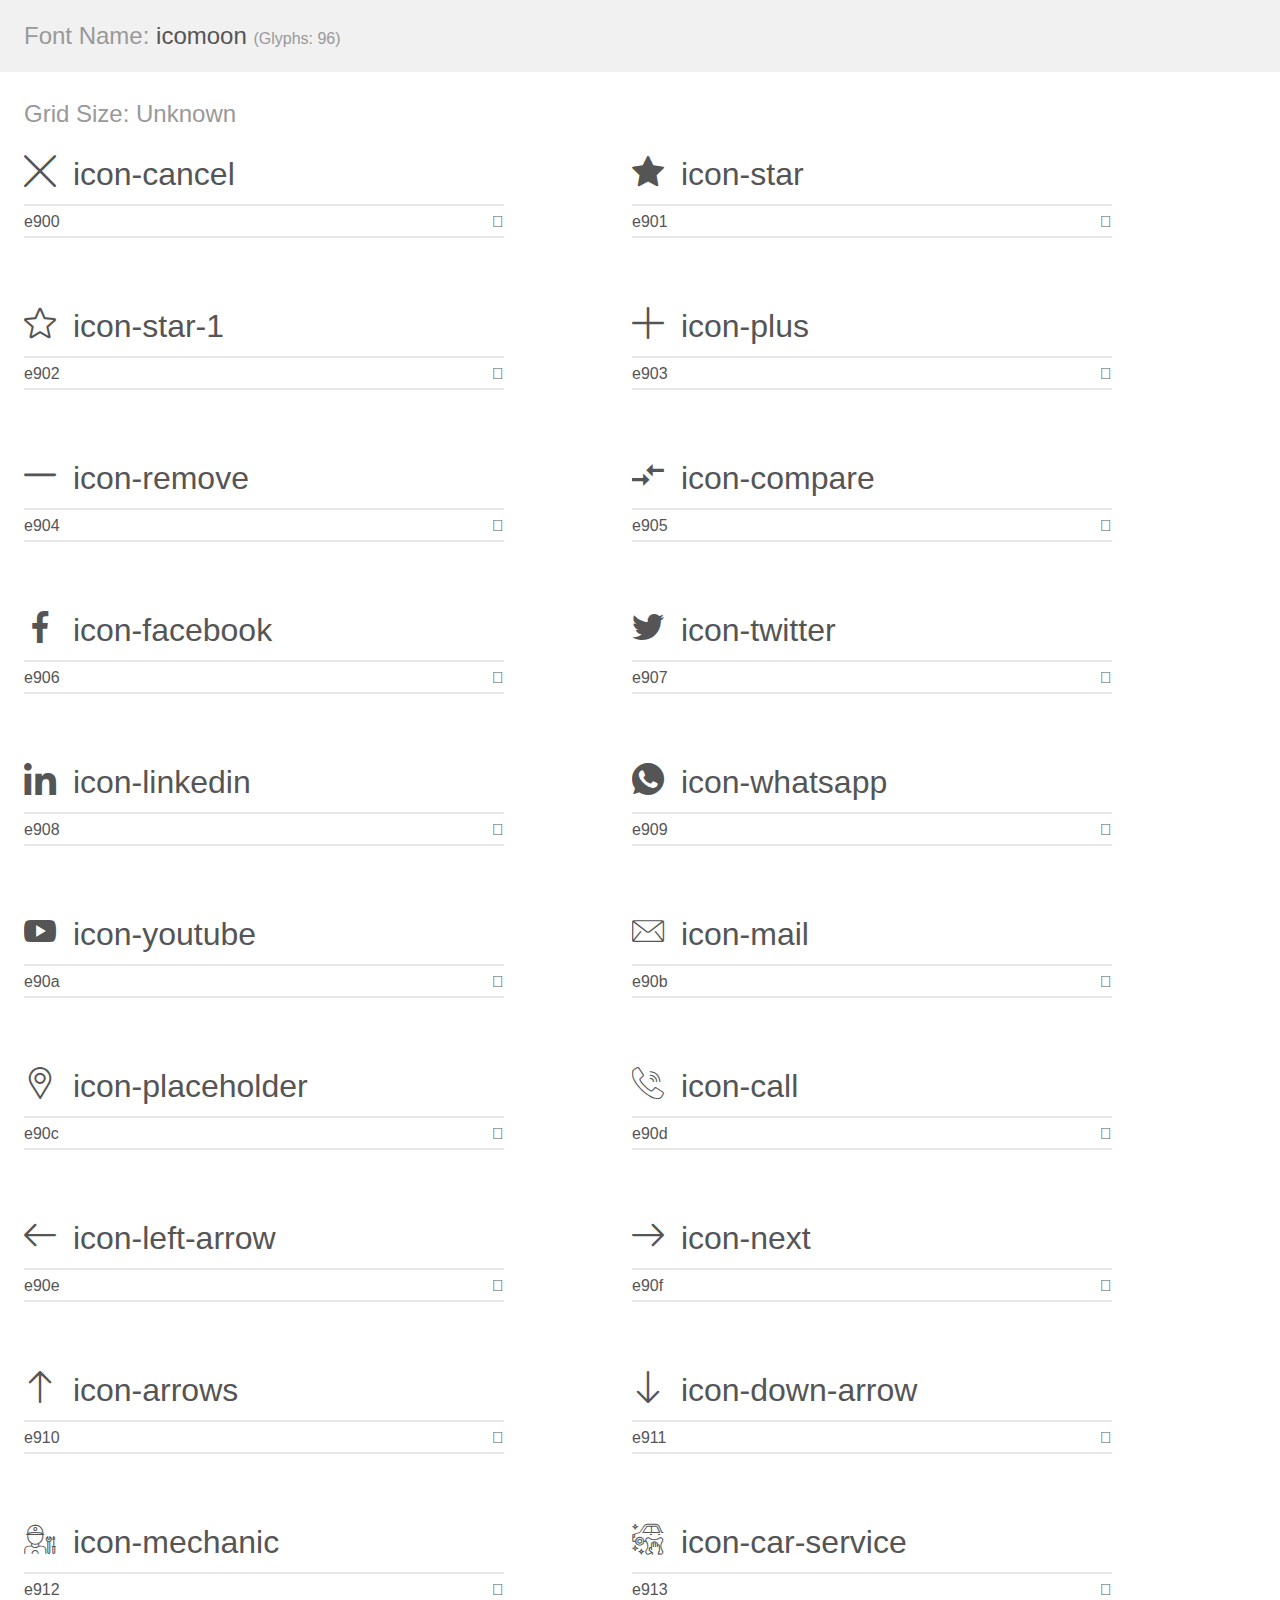
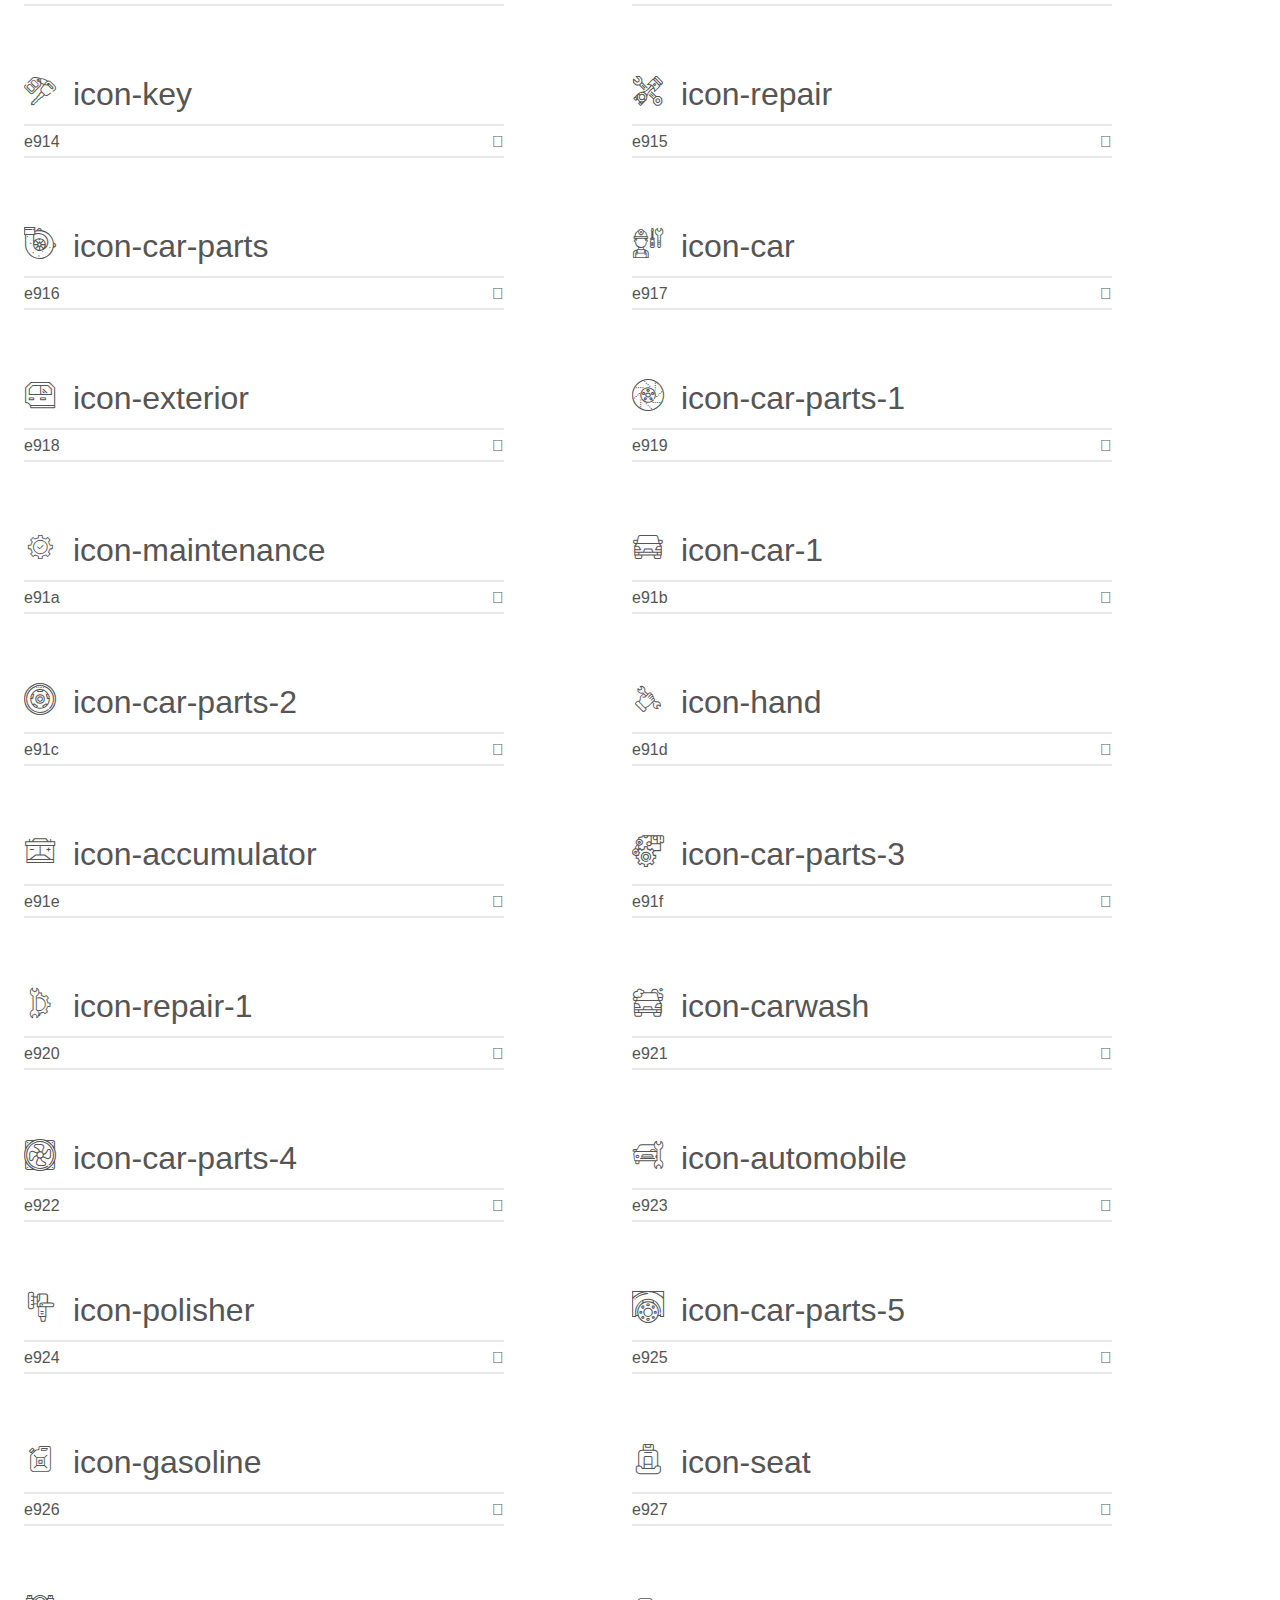
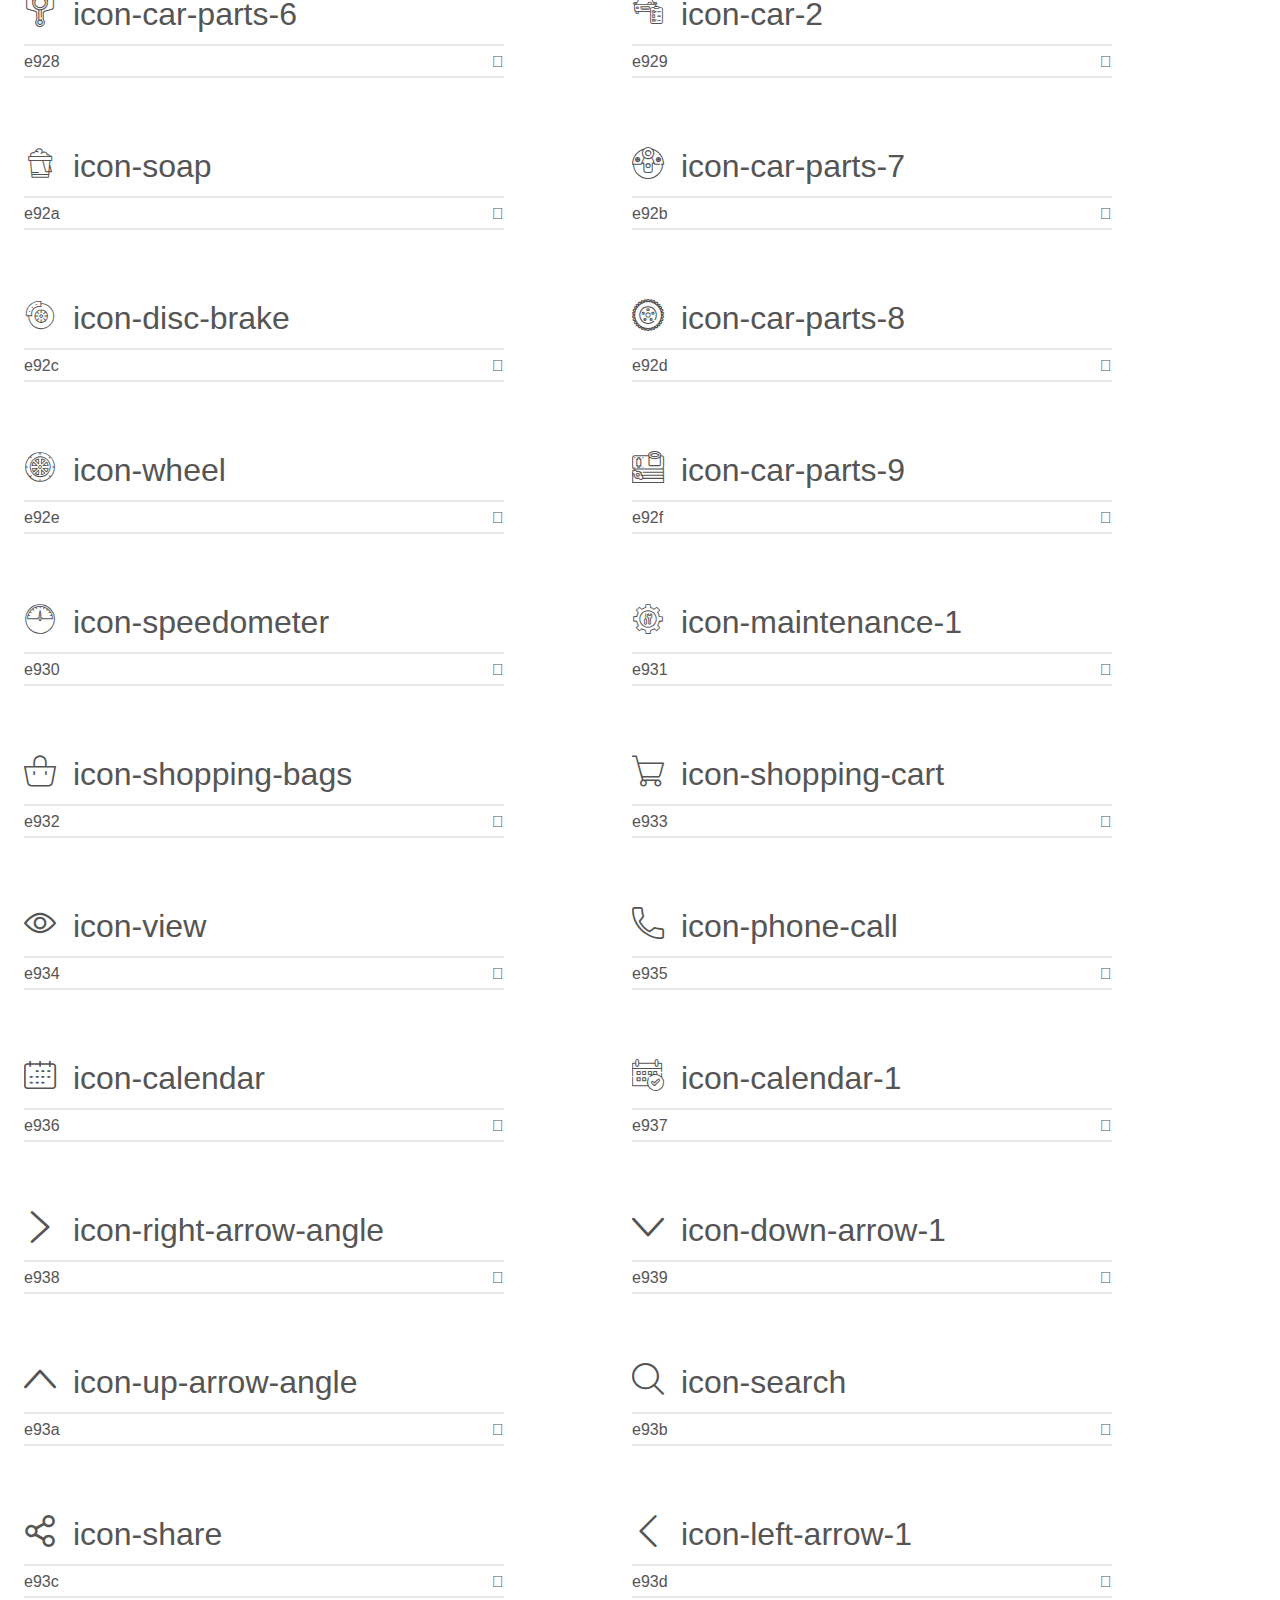
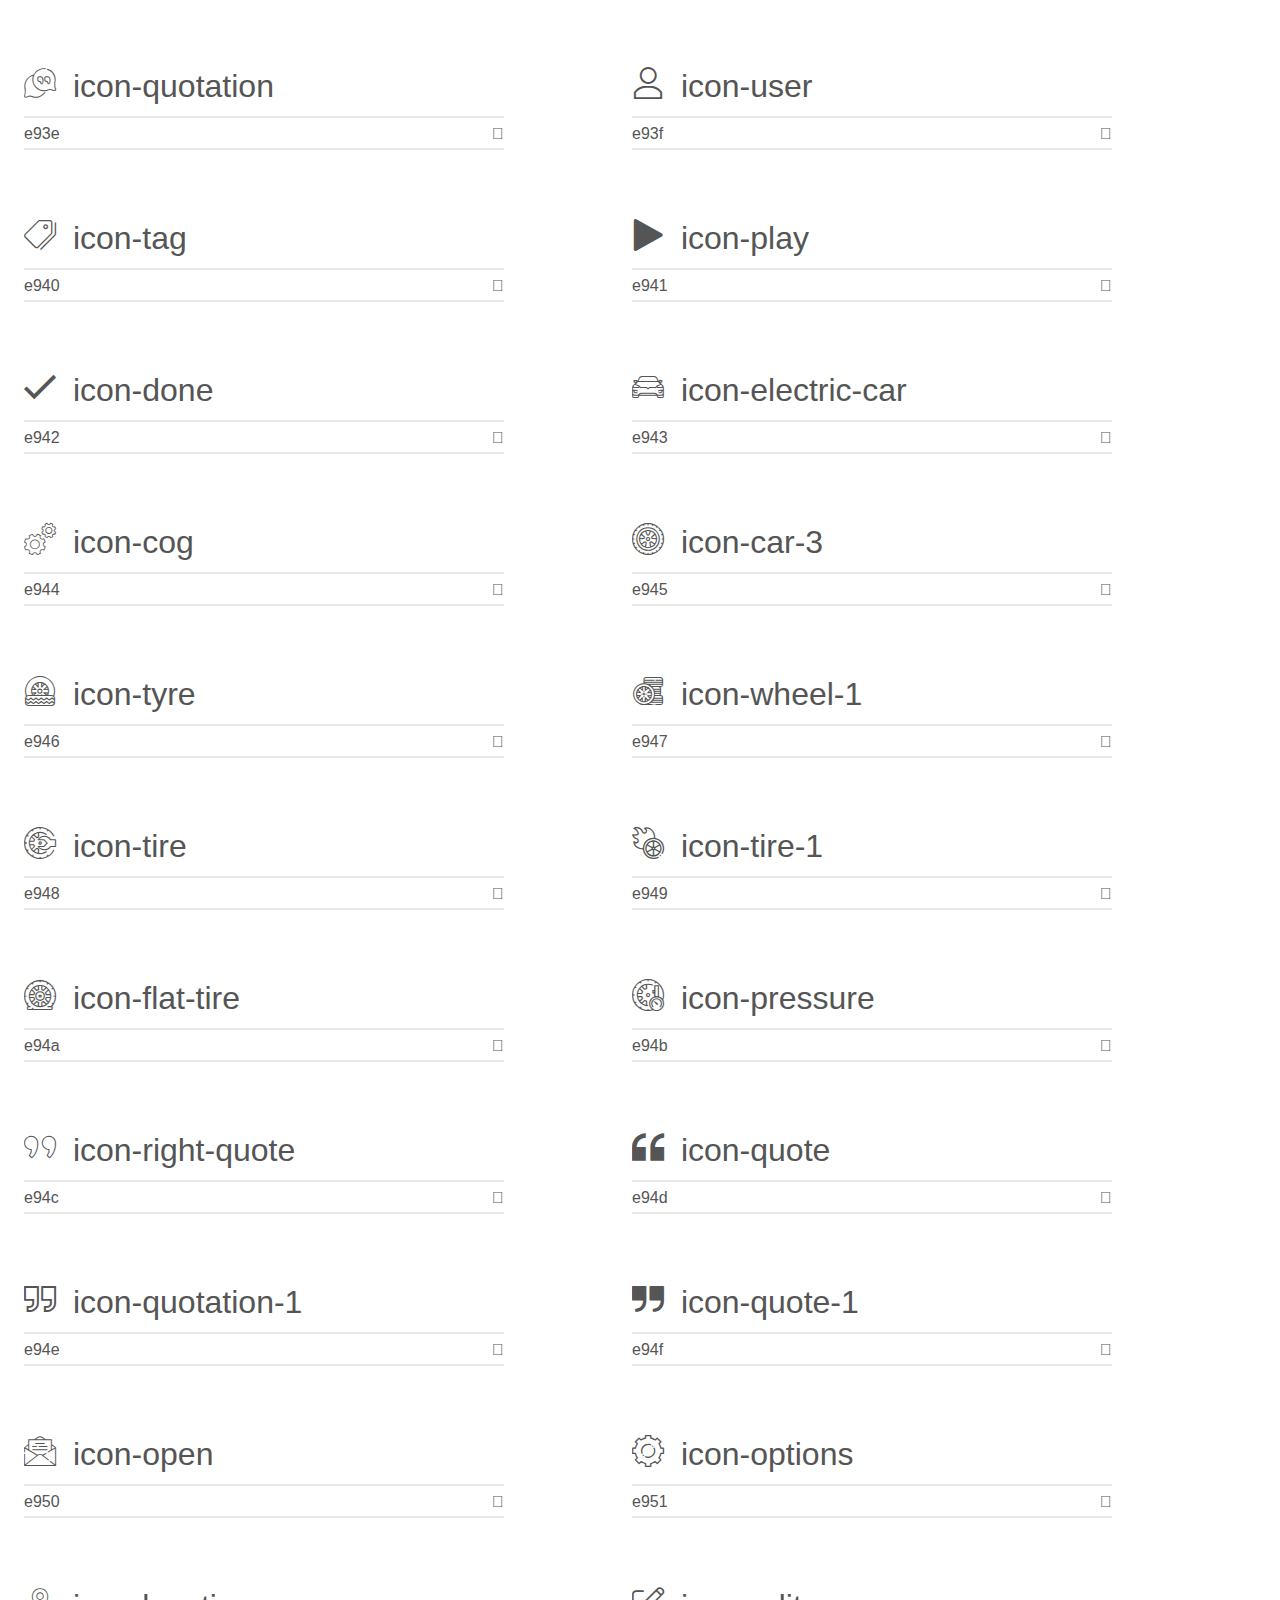
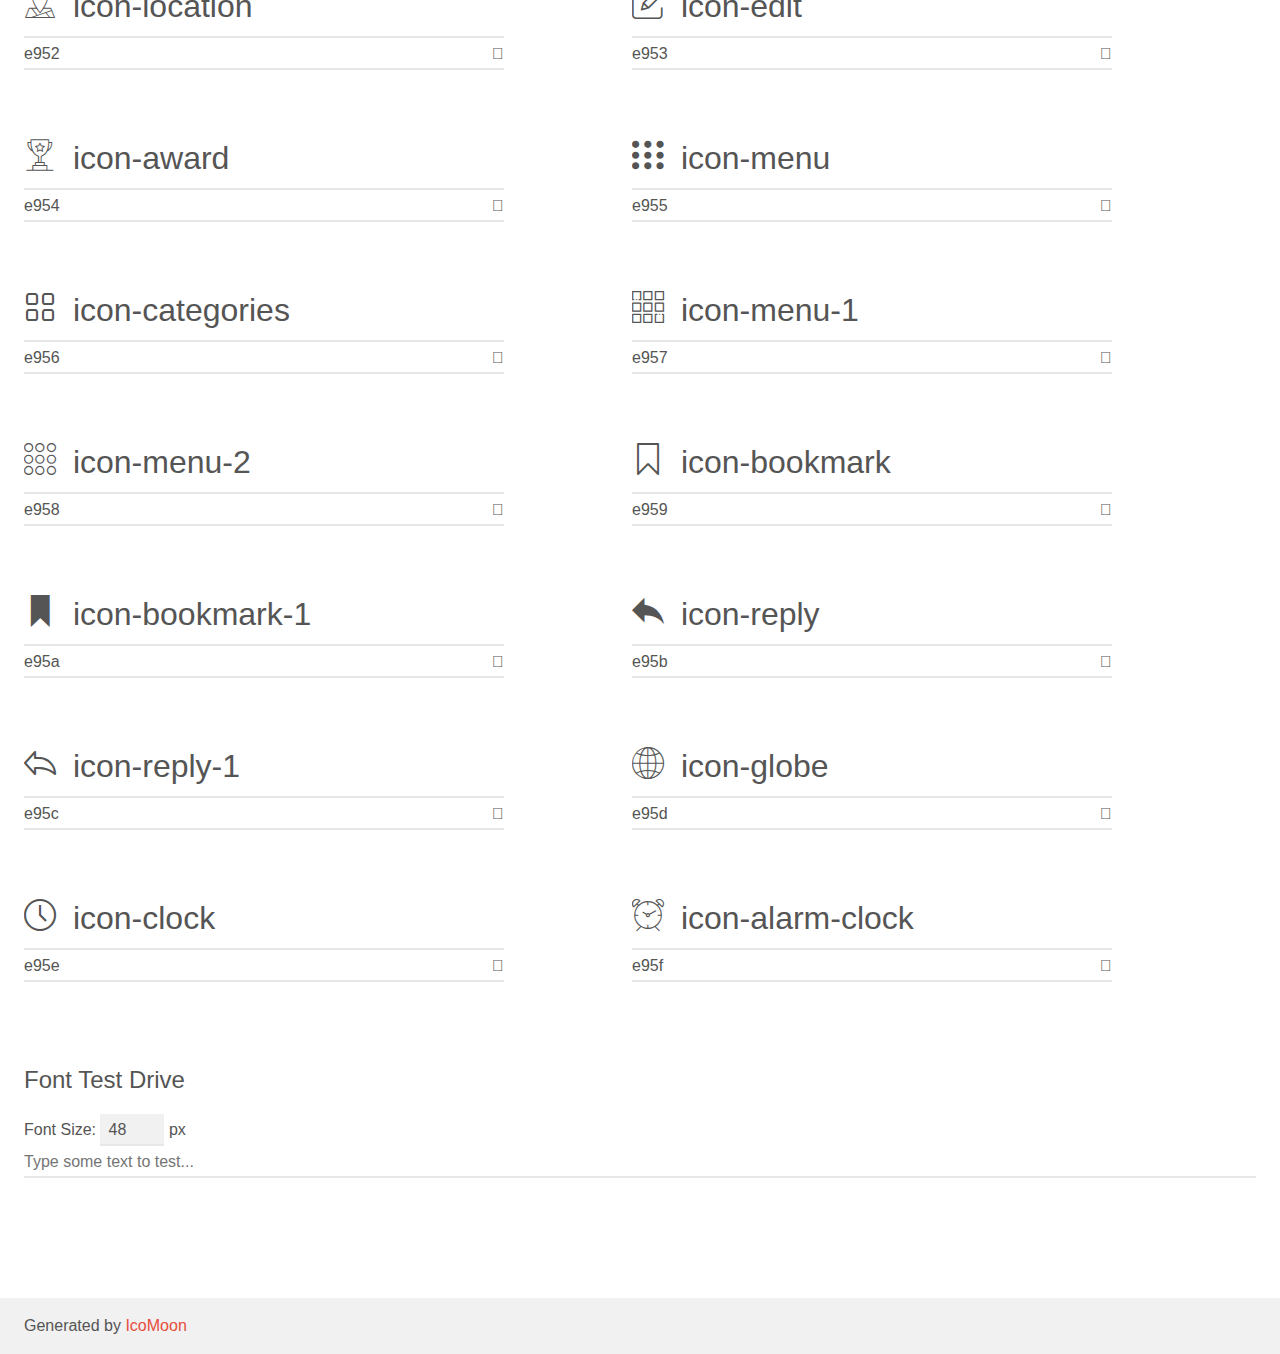
<file: static/fonts/new-folder/custom-Fonts-For-Use/demo.html>
<!doctype html>
<html>
<head>
    <meta charset="utf-8">
    <title>IcoMoon Demo</title>
    <meta name="description" content="An Icon Font Generated By IcoMoon.io">
    <meta name="viewport" content="width=device-width, initial-scale=1">
    <link rel="stylesheet" href="demo-files/demo.css">
    <link rel="stylesheet" href="style.css"></head>
<body>
    <div class="bgc1 clearfix">
        <h1 class="mhmm mvm"><span class="fgc1">Font Name:</span> icomoon <small class="fgc1">(Glyphs:&nbsp;96)</small></h1>
    </div>
    <div class="clearfix mhl ptl">
        <h1 class="mvm mtn fgc1">Grid Size: Unknown</h1>
        <div class="glyph fs1">
            <div class="clearfix bshadow0 pbs">
                <span class="icon-cancel"></span>
                <span class="mls"> icon-cancel</span>
            </div>
            <fieldset class="fs0 size1of1 clearfix hidden-false">
                <input type="text" readonly value="e900" class="unit size1of2" />
                <input type="text" maxlength="1" readonly value="&#xe900;" class="unitRight size1of2 talign-right" />
            </fieldset>
            <div class="fs0 bshadow0 clearfix hidden-true">
                <span class="unit pvs fgc1">liga: </span>
                <input type="text" readonly value="" class="liga unitRight" />
            </div>
        </div>
        <div class="glyph fs1">
            <div class="clearfix bshadow0 pbs">
                <span class="icon-star"></span>
                <span class="mls"> icon-star</span>
            </div>
            <fieldset class="fs0 size1of1 clearfix hidden-false">
                <input type="text" readonly value="e901" class="unit size1of2" />
                <input type="text" maxlength="1" readonly value="&#xe901;" class="unitRight size1of2 talign-right" />
            </fieldset>
            <div class="fs0 bshadow0 clearfix hidden-true">
                <span class="unit pvs fgc1">liga: </span>
                <input type="text" readonly value="" class="liga unitRight" />
            </div>
        </div>
        <div class="glyph fs1">
            <div class="clearfix bshadow0 pbs">
                <span class="icon-star-1"></span>
                <span class="mls"> icon-star-1</span>
            </div>
            <fieldset class="fs0 size1of1 clearfix hidden-false">
                <input type="text" readonly value="e902" class="unit size1of2" />
                <input type="text" maxlength="1" readonly value="&#xe902;" class="unitRight size1of2 talign-right" />
            </fieldset>
            <div class="fs0 bshadow0 clearfix hidden-true">
                <span class="unit pvs fgc1">liga: </span>
                <input type="text" readonly value="" class="liga unitRight" />
            </div>
        </div>
        <div class="glyph fs1">
            <div class="clearfix bshadow0 pbs">
                <span class="icon-plus"></span>
                <span class="mls"> icon-plus</span>
            </div>
            <fieldset class="fs0 size1of1 clearfix hidden-false">
                <input type="text" readonly value="e903" class="unit size1of2" />
                <input type="text" maxlength="1" readonly value="&#xe903;" class="unitRight size1of2 talign-right" />
            </fieldset>
            <div class="fs0 bshadow0 clearfix hidden-true">
                <span class="unit pvs fgc1">liga: </span>
                <input type="text" readonly value="" class="liga unitRight" />
            </div>
        </div>
        <div class="glyph fs1">
            <div class="clearfix bshadow0 pbs">
                <span class="icon-remove"></span>
                <span class="mls"> icon-remove</span>
            </div>
            <fieldset class="fs0 size1of1 clearfix hidden-false">
                <input type="text" readonly value="e904" class="unit size1of2" />
                <input type="text" maxlength="1" readonly value="&#xe904;" class="unitRight size1of2 talign-right" />
            </fieldset>
            <div class="fs0 bshadow0 clearfix hidden-true">
                <span class="unit pvs fgc1">liga: </span>
                <input type="text" readonly value="" class="liga unitRight" />
            </div>
        </div>
        <div class="glyph fs1">
            <div class="clearfix bshadow0 pbs">
                <span class="icon-compare"></span>
                <span class="mls"> icon-compare</span>
            </div>
            <fieldset class="fs0 size1of1 clearfix hidden-false">
                <input type="text" readonly value="e905" class="unit size1of2" />
                <input type="text" maxlength="1" readonly value="&#xe905;" class="unitRight size1of2 talign-right" />
            </fieldset>
            <div class="fs0 bshadow0 clearfix hidden-true">
                <span class="unit pvs fgc1">liga: </span>
                <input type="text" readonly value="" class="liga unitRight" />
            </div>
        </div>
        <div class="glyph fs1">
            <div class="clearfix bshadow0 pbs">
                <span class="icon-facebook"></span>
                <span class="mls"> icon-facebook</span>
            </div>
            <fieldset class="fs0 size1of1 clearfix hidden-false">
                <input type="text" readonly value="e906" class="unit size1of2" />
                <input type="text" maxlength="1" readonly value="&#xe906;" class="unitRight size1of2 talign-right" />
            </fieldset>
            <div class="fs0 bshadow0 clearfix hidden-true">
                <span class="unit pvs fgc1">liga: </span>
                <input type="text" readonly value="" class="liga unitRight" />
            </div>
        </div>
        <div class="glyph fs1">
            <div class="clearfix bshadow0 pbs">
                <span class="icon-twitter"></span>
                <span class="mls"> icon-twitter</span>
            </div>
            <fieldset class="fs0 size1of1 clearfix hidden-false">
                <input type="text" readonly value="e907" class="unit size1of2" />
                <input type="text" maxlength="1" readonly value="&#xe907;" class="unitRight size1of2 talign-right" />
            </fieldset>
            <div class="fs0 bshadow0 clearfix hidden-true">
                <span class="unit pvs fgc1">liga: </span>
                <input type="text" readonly value="" class="liga unitRight" />
            </div>
        </div>
        <div class="glyph fs1">
            <div class="clearfix bshadow0 pbs">
                <span class="icon-linkedin"></span>
                <span class="mls"> icon-linkedin</span>
            </div>
            <fieldset class="fs0 size1of1 clearfix hidden-false">
                <input type="text" readonly value="e908" class="unit size1of2" />
                <input type="text" maxlength="1" readonly value="&#xe908;" class="unitRight size1of2 talign-right" />
            </fieldset>
            <div class="fs0 bshadow0 clearfix hidden-true">
                <span class="unit pvs fgc1">liga: </span>
                <input type="text" readonly value="" class="liga unitRight" />
            </div>
        </div>
        <div class="glyph fs1">
            <div class="clearfix bshadow0 pbs">
                <span class="icon-whatsapp"></span>
                <span class="mls"> icon-whatsapp</span>
            </div>
            <fieldset class="fs0 size1of1 clearfix hidden-false">
                <input type="text" readonly value="e909" class="unit size1of2" />
                <input type="text" maxlength="1" readonly value="&#xe909;" class="unitRight size1of2 talign-right" />
            </fieldset>
            <div class="fs0 bshadow0 clearfix hidden-true">
                <span class="unit pvs fgc1">liga: </span>
                <input type="text" readonly value="" class="liga unitRight" />
            </div>
        </div>
        <div class="glyph fs1">
            <div class="clearfix bshadow0 pbs">
                <span class="icon-youtube"></span>
                <span class="mls"> icon-youtube</span>
            </div>
            <fieldset class="fs0 size1of1 clearfix hidden-false">
                <input type="text" readonly value="e90a" class="unit size1of2" />
                <input type="text" maxlength="1" readonly value="&#xe90a;" class="unitRight size1of2 talign-right" />
            </fieldset>
            <div class="fs0 bshadow0 clearfix hidden-true">
                <span class="unit pvs fgc1">liga: </span>
                <input type="text" readonly value="" class="liga unitRight" />
            </div>
        </div>
        <div class="glyph fs1">
            <div class="clearfix bshadow0 pbs">
                <span class="icon-mail"></span>
                <span class="mls"> icon-mail</span>
            </div>
            <fieldset class="fs0 size1of1 clearfix hidden-false">
                <input type="text" readonly value="e90b" class="unit size1of2" />
                <input type="text" maxlength="1" readonly value="&#xe90b;" class="unitRight size1of2 talign-right" />
            </fieldset>
            <div class="fs0 bshadow0 clearfix hidden-true">
                <span class="unit pvs fgc1">liga: </span>
                <input type="text" readonly value="" class="liga unitRight" />
            </div>
        </div>
        <div class="glyph fs1">
            <div class="clearfix bshadow0 pbs">
                <span class="icon-placeholder"></span>
                <span class="mls"> icon-placeholder</span>
            </div>
            <fieldset class="fs0 size1of1 clearfix hidden-false">
                <input type="text" readonly value="e90c" class="unit size1of2" />
                <input type="text" maxlength="1" readonly value="&#xe90c;" class="unitRight size1of2 talign-right" />
            </fieldset>
            <div class="fs0 bshadow0 clearfix hidden-true">
                <span class="unit pvs fgc1">liga: </span>
                <input type="text" readonly value="" class="liga unitRight" />
            </div>
        </div>
        <div class="glyph fs1">
            <div class="clearfix bshadow0 pbs">
                <span class="icon-call"></span>
                <span class="mls"> icon-call</span>
            </div>
            <fieldset class="fs0 size1of1 clearfix hidden-false">
                <input type="text" readonly value="e90d" class="unit size1of2" />
                <input type="text" maxlength="1" readonly value="&#xe90d;" class="unitRight size1of2 talign-right" />
            </fieldset>
            <div class="fs0 bshadow0 clearfix hidden-true">
                <span class="unit pvs fgc1">liga: </span>
                <input type="text" readonly value="" class="liga unitRight" />
            </div>
        </div>
        <div class="glyph fs1">
            <div class="clearfix bshadow0 pbs">
                <span class="icon-left-arrow"></span>
                <span class="mls"> icon-left-arrow</span>
            </div>
            <fieldset class="fs0 size1of1 clearfix hidden-false">
                <input type="text" readonly value="e90e" class="unit size1of2" />
                <input type="text" maxlength="1" readonly value="&#xe90e;" class="unitRight size1of2 talign-right" />
            </fieldset>
            <div class="fs0 bshadow0 clearfix hidden-true">
                <span class="unit pvs fgc1">liga: </span>
                <input type="text" readonly value="" class="liga unitRight" />
            </div>
        </div>
        <div class="glyph fs1">
            <div class="clearfix bshadow0 pbs">
                <span class="icon-next"></span>
                <span class="mls"> icon-next</span>
            </div>
            <fieldset class="fs0 size1of1 clearfix hidden-false">
                <input type="text" readonly value="e90f" class="unit size1of2" />
                <input type="text" maxlength="1" readonly value="&#xe90f;" class="unitRight size1of2 talign-right" />
            </fieldset>
            <div class="fs0 bshadow0 clearfix hidden-true">
                <span class="unit pvs fgc1">liga: </span>
                <input type="text" readonly value="" class="liga unitRight" />
            </div>
        </div>
        <div class="glyph fs1">
            <div class="clearfix bshadow0 pbs">
                <span class="icon-arrows"></span>
                <span class="mls"> icon-arrows</span>
            </div>
            <fieldset class="fs0 size1of1 clearfix hidden-false">
                <input type="text" readonly value="e910" class="unit size1of2" />
                <input type="text" maxlength="1" readonly value="&#xe910;" class="unitRight size1of2 talign-right" />
            </fieldset>
            <div class="fs0 bshadow0 clearfix hidden-true">
                <span class="unit pvs fgc1">liga: </span>
                <input type="text" readonly value="" class="liga unitRight" />
            </div>
        </div>
        <div class="glyph fs1">
            <div class="clearfix bshadow0 pbs">
                <span class="icon-down-arrow"></span>
                <span class="mls"> icon-down-arrow</span>
            </div>
            <fieldset class="fs0 size1of1 clearfix hidden-false">
                <input type="text" readonly value="e911" class="unit size1of2" />
                <input type="text" maxlength="1" readonly value="&#xe911;" class="unitRight size1of2 talign-right" />
            </fieldset>
            <div class="fs0 bshadow0 clearfix hidden-true">
                <span class="unit pvs fgc1">liga: </span>
                <input type="text" readonly value="" class="liga unitRight" />
            </div>
        </div>
        <div class="glyph fs1">
            <div class="clearfix bshadow0 pbs">
                <span class="icon-mechanic"></span>
                <span class="mls"> icon-mechanic</span>
            </div>
            <fieldset class="fs0 size1of1 clearfix hidden-false">
                <input type="text" readonly value="e912" class="unit size1of2" />
                <input type="text" maxlength="1" readonly value="&#xe912;" class="unitRight size1of2 talign-right" />
            </fieldset>
            <div class="fs0 bshadow0 clearfix hidden-true">
                <span class="unit pvs fgc1">liga: </span>
                <input type="text" readonly value="" class="liga unitRight" />
            </div>
        </div>
        <div class="glyph fs1">
            <div class="clearfix bshadow0 pbs">
                <span class="icon-car-service"></span>
                <span class="mls"> icon-car-service</span>
            </div>
            <fieldset class="fs0 size1of1 clearfix hidden-false">
                <input type="text" readonly value="e913" class="unit size1of2" />
                <input type="text" maxlength="1" readonly value="&#xe913;" class="unitRight size1of2 talign-right" />
            </fieldset>
            <div class="fs0 bshadow0 clearfix hidden-true">
                <span class="unit pvs fgc1">liga: </span>
                <input type="text" readonly value="" class="liga unitRight" />
            </div>
        </div>
        <div class="glyph fs1">
            <div class="clearfix bshadow0 pbs">
                <span class="icon-key"></span>
                <span class="mls"> icon-key</span>
            </div>
            <fieldset class="fs0 size1of1 clearfix hidden-false">
                <input type="text" readonly value="e914" class="unit size1of2" />
                <input type="text" maxlength="1" readonly value="&#xe914;" class="unitRight size1of2 talign-right" />
            </fieldset>
            <div class="fs0 bshadow0 clearfix hidden-true">
                <span class="unit pvs fgc1">liga: </span>
                <input type="text" readonly value="" class="liga unitRight" />
            </div>
        </div>
        <div class="glyph fs1">
            <div class="clearfix bshadow0 pbs">
                <span class="icon-repair"></span>
                <span class="mls"> icon-repair</span>
            </div>
            <fieldset class="fs0 size1of1 clearfix hidden-false">
                <input type="text" readonly value="e915" class="unit size1of2" />
                <input type="text" maxlength="1" readonly value="&#xe915;" class="unitRight size1of2 talign-right" />
            </fieldset>
            <div class="fs0 bshadow0 clearfix hidden-true">
                <span class="unit pvs fgc1">liga: </span>
                <input type="text" readonly value="" class="liga unitRight" />
            </div>
        </div>
        <div class="glyph fs1">
            <div class="clearfix bshadow0 pbs">
                <span class="icon-car-parts"></span>
                <span class="mls"> icon-car-parts</span>
            </div>
            <fieldset class="fs0 size1of1 clearfix hidden-false">
                <input type="text" readonly value="e916" class="unit size1of2" />
                <input type="text" maxlength="1" readonly value="&#xe916;" class="unitRight size1of2 talign-right" />
            </fieldset>
            <div class="fs0 bshadow0 clearfix hidden-true">
                <span class="unit pvs fgc1">liga: </span>
                <input type="text" readonly value="" class="liga unitRight" />
            </div>
        </div>
        <div class="glyph fs1">
            <div class="clearfix bshadow0 pbs">
                <span class="icon-car"></span>
                <span class="mls"> icon-car</span>
            </div>
            <fieldset class="fs0 size1of1 clearfix hidden-false">
                <input type="text" readonly value="e917" class="unit size1of2" />
                <input type="text" maxlength="1" readonly value="&#xe917;" class="unitRight size1of2 talign-right" />
            </fieldset>
            <div class="fs0 bshadow0 clearfix hidden-true">
                <span class="unit pvs fgc1">liga: </span>
                <input type="text" readonly value="" class="liga unitRight" />
            </div>
        </div>
        <div class="glyph fs1">
            <div class="clearfix bshadow0 pbs">
                <span class="icon-exterior"></span>
                <span class="mls"> icon-exterior</span>
            </div>
            <fieldset class="fs0 size1of1 clearfix hidden-false">
                <input type="text" readonly value="e918" class="unit size1of2" />
                <input type="text" maxlength="1" readonly value="&#xe918;" class="unitRight size1of2 talign-right" />
            </fieldset>
            <div class="fs0 bshadow0 clearfix hidden-true">
                <span class="unit pvs fgc1">liga: </span>
                <input type="text" readonly value="" class="liga unitRight" />
            </div>
        </div>
        <div class="glyph fs1">
            <div class="clearfix bshadow0 pbs">
                <span class="icon-car-parts-1"></span>
                <span class="mls"> icon-car-parts-1</span>
            </div>
            <fieldset class="fs0 size1of1 clearfix hidden-false">
                <input type="text" readonly value="e919" class="unit size1of2" />
                <input type="text" maxlength="1" readonly value="&#xe919;" class="unitRight size1of2 talign-right" />
            </fieldset>
            <div class="fs0 bshadow0 clearfix hidden-true">
                <span class="unit pvs fgc1">liga: </span>
                <input type="text" readonly value="" class="liga unitRight" />
            </div>
        </div>
        <div class="glyph fs1">
            <div class="clearfix bshadow0 pbs">
                <span class="icon-maintenance"></span>
                <span class="mls"> icon-maintenance</span>
            </div>
            <fieldset class="fs0 size1of1 clearfix hidden-false">
                <input type="text" readonly value="e91a" class="unit size1of2" />
                <input type="text" maxlength="1" readonly value="&#xe91a;" class="unitRight size1of2 talign-right" />
            </fieldset>
            <div class="fs0 bshadow0 clearfix hidden-true">
                <span class="unit pvs fgc1">liga: </span>
                <input type="text" readonly value="" class="liga unitRight" />
            </div>
        </div>
        <div class="glyph fs1">
            <div class="clearfix bshadow0 pbs">
                <span class="icon-car-1"></span>
                <span class="mls"> icon-car-1</span>
            </div>
            <fieldset class="fs0 size1of1 clearfix hidden-false">
                <input type="text" readonly value="e91b" class="unit size1of2" />
                <input type="text" maxlength="1" readonly value="&#xe91b;" class="unitRight size1of2 talign-right" />
            </fieldset>
            <div class="fs0 bshadow0 clearfix hidden-true">
                <span class="unit pvs fgc1">liga: </span>
                <input type="text" readonly value="" class="liga unitRight" />
            </div>
        </div>
        <div class="glyph fs1">
            <div class="clearfix bshadow0 pbs">
                <span class="icon-car-parts-2"></span>
                <span class="mls"> icon-car-parts-2</span>
            </div>
            <fieldset class="fs0 size1of1 clearfix hidden-false">
                <input type="text" readonly value="e91c" class="unit size1of2" />
                <input type="text" maxlength="1" readonly value="&#xe91c;" class="unitRight size1of2 talign-right" />
            </fieldset>
            <div class="fs0 bshadow0 clearfix hidden-true">
                <span class="unit pvs fgc1">liga: </span>
                <input type="text" readonly value="" class="liga unitRight" />
            </div>
        </div>
        <div class="glyph fs1">
            <div class="clearfix bshadow0 pbs">
                <span class="icon-hand"></span>
                <span class="mls"> icon-hand</span>
            </div>
            <fieldset class="fs0 size1of1 clearfix hidden-false">
                <input type="text" readonly value="e91d" class="unit size1of2" />
                <input type="text" maxlength="1" readonly value="&#xe91d;" class="unitRight size1of2 talign-right" />
            </fieldset>
            <div class="fs0 bshadow0 clearfix hidden-true">
                <span class="unit pvs fgc1">liga: </span>
                <input type="text" readonly value="" class="liga unitRight" />
            </div>
        </div>
        <div class="glyph fs1">
            <div class="clearfix bshadow0 pbs">
                <span class="icon-accumulator"></span>
                <span class="mls"> icon-accumulator</span>
            </div>
            <fieldset class="fs0 size1of1 clearfix hidden-false">
                <input type="text" readonly value="e91e" class="unit size1of2" />
                <input type="text" maxlength="1" readonly value="&#xe91e;" class="unitRight size1of2 talign-right" />
            </fieldset>
            <div class="fs0 bshadow0 clearfix hidden-true">
                <span class="unit pvs fgc1">liga: </span>
                <input type="text" readonly value="" class="liga unitRight" />
            </div>
        </div>
        <div class="glyph fs1">
            <div class="clearfix bshadow0 pbs">
                <span class="icon-car-parts-3"></span>
                <span class="mls"> icon-car-parts-3</span>
            </div>
            <fieldset class="fs0 size1of1 clearfix hidden-false">
                <input type="text" readonly value="e91f" class="unit size1of2" />
                <input type="text" maxlength="1" readonly value="&#xe91f;" class="unitRight size1of2 talign-right" />
            </fieldset>
            <div class="fs0 bshadow0 clearfix hidden-true">
                <span class="unit pvs fgc1">liga: </span>
                <input type="text" readonly value="" class="liga unitRight" />
            </div>
        </div>
        <div class="glyph fs1">
            <div class="clearfix bshadow0 pbs">
                <span class="icon-repair-1"></span>
                <span class="mls"> icon-repair-1</span>
            </div>
            <fieldset class="fs0 size1of1 clearfix hidden-false">
                <input type="text" readonly value="e920" class="unit size1of2" />
                <input type="text" maxlength="1" readonly value="&#xe920;" class="unitRight size1of2 talign-right" />
            </fieldset>
            <div class="fs0 bshadow0 clearfix hidden-true">
                <span class="unit pvs fgc1">liga: </span>
                <input type="text" readonly value="" class="liga unitRight" />
            </div>
        </div>
        <div class="glyph fs1">
            <div class="clearfix bshadow0 pbs">
                <span class="icon-carwash"></span>
                <span class="mls"> icon-carwash</span>
            </div>
            <fieldset class="fs0 size1of1 clearfix hidden-false">
                <input type="text" readonly value="e921" class="unit size1of2" />
                <input type="text" maxlength="1" readonly value="&#xe921;" class="unitRight size1of2 talign-right" />
            </fieldset>
            <div class="fs0 bshadow0 clearfix hidden-true">
                <span class="unit pvs fgc1">liga: </span>
                <input type="text" readonly value="" class="liga unitRight" />
            </div>
        </div>
        <div class="glyph fs1">
            <div class="clearfix bshadow0 pbs">
                <span class="icon-car-parts-4"></span>
                <span class="mls"> icon-car-parts-4</span>
            </div>
            <fieldset class="fs0 size1of1 clearfix hidden-false">
                <input type="text" readonly value="e922" class="unit size1of2" />
                <input type="text" maxlength="1" readonly value="&#xe922;" class="unitRight size1of2 talign-right" />
            </fieldset>
            <div class="fs0 bshadow0 clearfix hidden-true">
                <span class="unit pvs fgc1">liga: </span>
                <input type="text" readonly value="" class="liga unitRight" />
            </div>
        </div>
        <div class="glyph fs1">
            <div class="clearfix bshadow0 pbs">
                <span class="icon-automobile"></span>
                <span class="mls"> icon-automobile</span>
            </div>
            <fieldset class="fs0 size1of1 clearfix hidden-false">
                <input type="text" readonly value="e923" class="unit size1of2" />
                <input type="text" maxlength="1" readonly value="&#xe923;" class="unitRight size1of2 talign-right" />
            </fieldset>
            <div class="fs0 bshadow0 clearfix hidden-true">
                <span class="unit pvs fgc1">liga: </span>
                <input type="text" readonly value="" class="liga unitRight" />
            </div>
        </div>
        <div class="glyph fs1">
            <div class="clearfix bshadow0 pbs">
                <span class="icon-polisher"></span>
                <span class="mls"> icon-polisher</span>
            </div>
            <fieldset class="fs0 size1of1 clearfix hidden-false">
                <input type="text" readonly value="e924" class="unit size1of2" />
                <input type="text" maxlength="1" readonly value="&#xe924;" class="unitRight size1of2 talign-right" />
            </fieldset>
            <div class="fs0 bshadow0 clearfix hidden-true">
                <span class="unit pvs fgc1">liga: </span>
                <input type="text" readonly value="" class="liga unitRight" />
            </div>
        </div>
        <div class="glyph fs1">
            <div class="clearfix bshadow0 pbs">
                <span class="icon-car-parts-5"></span>
                <span class="mls"> icon-car-parts-5</span>
            </div>
            <fieldset class="fs0 size1of1 clearfix hidden-false">
                <input type="text" readonly value="e925" class="unit size1of2" />
                <input type="text" maxlength="1" readonly value="&#xe925;" class="unitRight size1of2 talign-right" />
            </fieldset>
            <div class="fs0 bshadow0 clearfix hidden-true">
                <span class="unit pvs fgc1">liga: </span>
                <input type="text" readonly value="" class="liga unitRight" />
            </div>
        </div>
        <div class="glyph fs1">
            <div class="clearfix bshadow0 pbs">
                <span class="icon-gasoline"></span>
                <span class="mls"> icon-gasoline</span>
            </div>
            <fieldset class="fs0 size1of1 clearfix hidden-false">
                <input type="text" readonly value="e926" class="unit size1of2" />
                <input type="text" maxlength="1" readonly value="&#xe926;" class="unitRight size1of2 talign-right" />
            </fieldset>
            <div class="fs0 bshadow0 clearfix hidden-true">
                <span class="unit pvs fgc1">liga: </span>
                <input type="text" readonly value="" class="liga unitRight" />
            </div>
        </div>
        <div class="glyph fs1">
            <div class="clearfix bshadow0 pbs">
                <span class="icon-seat"></span>
                <span class="mls"> icon-seat</span>
            </div>
            <fieldset class="fs0 size1of1 clearfix hidden-false">
                <input type="text" readonly value="e927" class="unit size1of2" />
                <input type="text" maxlength="1" readonly value="&#xe927;" class="unitRight size1of2 talign-right" />
            </fieldset>
            <div class="fs0 bshadow0 clearfix hidden-true">
                <span class="unit pvs fgc1">liga: </span>
                <input type="text" readonly value="" class="liga unitRight" />
            </div>
        </div>
        <div class="glyph fs1">
            <div class="clearfix bshadow0 pbs">
                <span class="icon-car-parts-6"></span>
                <span class="mls"> icon-car-parts-6</span>
            </div>
            <fieldset class="fs0 size1of1 clearfix hidden-false">
                <input type="text" readonly value="e928" class="unit size1of2" />
                <input type="text" maxlength="1" readonly value="&#xe928;" class="unitRight size1of2 talign-right" />
            </fieldset>
            <div class="fs0 bshadow0 clearfix hidden-true">
                <span class="unit pvs fgc1">liga: </span>
                <input type="text" readonly value="" class="liga unitRight" />
            </div>
        </div>
        <div class="glyph fs1">
            <div class="clearfix bshadow0 pbs">
                <span class="icon-car-2"></span>
                <span class="mls"> icon-car-2</span>
            </div>
            <fieldset class="fs0 size1of1 clearfix hidden-false">
                <input type="text" readonly value="e929" class="unit size1of2" />
                <input type="text" maxlength="1" readonly value="&#xe929;" class="unitRight size1of2 talign-right" />
            </fieldset>
            <div class="fs0 bshadow0 clearfix hidden-true">
                <span class="unit pvs fgc1">liga: </span>
                <input type="text" readonly value="" class="liga unitRight" />
            </div>
        </div>
        <div class="glyph fs1">
            <div class="clearfix bshadow0 pbs">
                <span class="icon-soap"></span>
                <span class="mls"> icon-soap</span>
            </div>
            <fieldset class="fs0 size1of1 clearfix hidden-false">
                <input type="text" readonly value="e92a" class="unit size1of2" />
                <input type="text" maxlength="1" readonly value="&#xe92a;" class="unitRight size1of2 talign-right" />
            </fieldset>
            <div class="fs0 bshadow0 clearfix hidden-true">
                <span class="unit pvs fgc1">liga: </span>
                <input type="text" readonly value="" class="liga unitRight" />
            </div>
        </div>
        <div class="glyph fs1">
            <div class="clearfix bshadow0 pbs">
                <span class="icon-car-parts-7"></span>
                <span class="mls"> icon-car-parts-7</span>
            </div>
            <fieldset class="fs0 size1of1 clearfix hidden-false">
                <input type="text" readonly value="e92b" class="unit size1of2" />
                <input type="text" maxlength="1" readonly value="&#xe92b;" class="unitRight size1of2 talign-right" />
            </fieldset>
            <div class="fs0 bshadow0 clearfix hidden-true">
                <span class="unit pvs fgc1">liga: </span>
                <input type="text" readonly value="" class="liga unitRight" />
            </div>
        </div>
        <div class="glyph fs1">
            <div class="clearfix bshadow0 pbs">
                <span class="icon-disc-brake"></span>
                <span class="mls"> icon-disc-brake</span>
            </div>
            <fieldset class="fs0 size1of1 clearfix hidden-false">
                <input type="text" readonly value="e92c" class="unit size1of2" />
                <input type="text" maxlength="1" readonly value="&#xe92c;" class="unitRight size1of2 talign-right" />
            </fieldset>
            <div class="fs0 bshadow0 clearfix hidden-true">
                <span class="unit pvs fgc1">liga: </span>
                <input type="text" readonly value="" class="liga unitRight" />
            </div>
        </div>
        <div class="glyph fs1">
            <div class="clearfix bshadow0 pbs">
                <span class="icon-car-parts-8"></span>
                <span class="mls"> icon-car-parts-8</span>
            </div>
            <fieldset class="fs0 size1of1 clearfix hidden-false">
                <input type="text" readonly value="e92d" class="unit size1of2" />
                <input type="text" maxlength="1" readonly value="&#xe92d;" class="unitRight size1of2 talign-right" />
            </fieldset>
            <div class="fs0 bshadow0 clearfix hidden-true">
                <span class="unit pvs fgc1">liga: </span>
                <input type="text" readonly value="" class="liga unitRight" />
            </div>
        </div>
        <div class="glyph fs1">
            <div class="clearfix bshadow0 pbs">
                <span class="icon-wheel"></span>
                <span class="mls"> icon-wheel</span>
            </div>
            <fieldset class="fs0 size1of1 clearfix hidden-false">
                <input type="text" readonly value="e92e" class="unit size1of2" />
                <input type="text" maxlength="1" readonly value="&#xe92e;" class="unitRight size1of2 talign-right" />
            </fieldset>
            <div class="fs0 bshadow0 clearfix hidden-true">
                <span class="unit pvs fgc1">liga: </span>
                <input type="text" readonly value="" class="liga unitRight" />
            </div>
        </div>
        <div class="glyph fs1">
            <div class="clearfix bshadow0 pbs">
                <span class="icon-car-parts-9"></span>
                <span class="mls"> icon-car-parts-9</span>
            </div>
            <fieldset class="fs0 size1of1 clearfix hidden-false">
                <input type="text" readonly value="e92f" class="unit size1of2" />
                <input type="text" maxlength="1" readonly value="&#xe92f;" class="unitRight size1of2 talign-right" />
            </fieldset>
            <div class="fs0 bshadow0 clearfix hidden-true">
                <span class="unit pvs fgc1">liga: </span>
                <input type="text" readonly value="" class="liga unitRight" />
            </div>
        </div>
        <div class="glyph fs1">
            <div class="clearfix bshadow0 pbs">
                <span class="icon-speedometer"></span>
                <span class="mls"> icon-speedometer</span>
            </div>
            <fieldset class="fs0 size1of1 clearfix hidden-false">
                <input type="text" readonly value="e930" class="unit size1of2" />
                <input type="text" maxlength="1" readonly value="&#xe930;" class="unitRight size1of2 talign-right" />
            </fieldset>
            <div class="fs0 bshadow0 clearfix hidden-true">
                <span class="unit pvs fgc1">liga: </span>
                <input type="text" readonly value="" class="liga unitRight" />
            </div>
        </div>
        <div class="glyph fs1">
            <div class="clearfix bshadow0 pbs">
                <span class="icon-maintenance-1"></span>
                <span class="mls"> icon-maintenance-1</span>
            </div>
            <fieldset class="fs0 size1of1 clearfix hidden-false">
                <input type="text" readonly value="e931" class="unit size1of2" />
                <input type="text" maxlength="1" readonly value="&#xe931;" class="unitRight size1of2 talign-right" />
            </fieldset>
            <div class="fs0 bshadow0 clearfix hidden-true">
                <span class="unit pvs fgc1">liga: </span>
                <input type="text" readonly value="" class="liga unitRight" />
            </div>
        </div>
        <div class="glyph fs1">
            <div class="clearfix bshadow0 pbs">
                <span class="icon-shopping-bags"></span>
                <span class="mls"> icon-shopping-bags</span>
            </div>
            <fieldset class="fs0 size1of1 clearfix hidden-false">
                <input type="text" readonly value="e932" class="unit size1of2" />
                <input type="text" maxlength="1" readonly value="&#xe932;" class="unitRight size1of2 talign-right" />
            </fieldset>
            <div class="fs0 bshadow0 clearfix hidden-true">
                <span class="unit pvs fgc1">liga: </span>
                <input type="text" readonly value="" class="liga unitRight" />
            </div>
        </div>
        <div class="glyph fs1">
            <div class="clearfix bshadow0 pbs">
                <span class="icon-shopping-cart"></span>
                <span class="mls"> icon-shopping-cart</span>
            </div>
            <fieldset class="fs0 size1of1 clearfix hidden-false">
                <input type="text" readonly value="e933" class="unit size1of2" />
                <input type="text" maxlength="1" readonly value="&#xe933;" class="unitRight size1of2 talign-right" />
            </fieldset>
            <div class="fs0 bshadow0 clearfix hidden-true">
                <span class="unit pvs fgc1">liga: </span>
                <input type="text" readonly value="" class="liga unitRight" />
            </div>
        </div>
        <div class="glyph fs1">
            <div class="clearfix bshadow0 pbs">
                <span class="icon-view"></span>
                <span class="mls"> icon-view</span>
            </div>
            <fieldset class="fs0 size1of1 clearfix hidden-false">
                <input type="text" readonly value="e934" class="unit size1of2" />
                <input type="text" maxlength="1" readonly value="&#xe934;" class="unitRight size1of2 talign-right" />
            </fieldset>
            <div class="fs0 bshadow0 clearfix hidden-true">
                <span class="unit pvs fgc1">liga: </span>
                <input type="text" readonly value="" class="liga unitRight" />
            </div>
        </div>
        <div class="glyph fs1">
            <div class="clearfix bshadow0 pbs">
                <span class="icon-phone-call"></span>
                <span class="mls"> icon-phone-call</span>
            </div>
            <fieldset class="fs0 size1of1 clearfix hidden-false">
                <input type="text" readonly value="e935" class="unit size1of2" />
                <input type="text" maxlength="1" readonly value="&#xe935;" class="unitRight size1of2 talign-right" />
            </fieldset>
            <div class="fs0 bshadow0 clearfix hidden-true">
                <span class="unit pvs fgc1">liga: </span>
                <input type="text" readonly value="" class="liga unitRight" />
            </div>
        </div>
        <div class="glyph fs1">
            <div class="clearfix bshadow0 pbs">
                <span class="icon-calendar"></span>
                <span class="mls"> icon-calendar</span>
            </div>
            <fieldset class="fs0 size1of1 clearfix hidden-false">
                <input type="text" readonly value="e936" class="unit size1of2" />
                <input type="text" maxlength="1" readonly value="&#xe936;" class="unitRight size1of2 talign-right" />
            </fieldset>
            <div class="fs0 bshadow0 clearfix hidden-true">
                <span class="unit pvs fgc1">liga: </span>
                <input type="text" readonly value="" class="liga unitRight" />
            </div>
        </div>
        <div class="glyph fs1">
            <div class="clearfix bshadow0 pbs">
                <span class="icon-calendar-1"></span>
                <span class="mls"> icon-calendar-1</span>
            </div>
            <fieldset class="fs0 size1of1 clearfix hidden-false">
                <input type="text" readonly value="e937" class="unit size1of2" />
                <input type="text" maxlength="1" readonly value="&#xe937;" class="unitRight size1of2 talign-right" />
            </fieldset>
            <div class="fs0 bshadow0 clearfix hidden-true">
                <span class="unit pvs fgc1">liga: </span>
                <input type="text" readonly value="" class="liga unitRight" />
            </div>
        </div>
        <div class="glyph fs1">
            <div class="clearfix bshadow0 pbs">
                <span class="icon-right-arrow-angle"></span>
                <span class="mls"> icon-right-arrow-angle</span>
            </div>
            <fieldset class="fs0 size1of1 clearfix hidden-false">
                <input type="text" readonly value="e938" class="unit size1of2" />
                <input type="text" maxlength="1" readonly value="&#xe938;" class="unitRight size1of2 talign-right" />
            </fieldset>
            <div class="fs0 bshadow0 clearfix hidden-true">
                <span class="unit pvs fgc1">liga: </span>
                <input type="text" readonly value="" class="liga unitRight" />
            </div>
        </div>
        <div class="glyph fs1">
            <div class="clearfix bshadow0 pbs">
                <span class="icon-down-arrow-1"></span>
                <span class="mls"> icon-down-arrow-1</span>
            </div>
            <fieldset class="fs0 size1of1 clearfix hidden-false">
                <input type="text" readonly value="e939" class="unit size1of2" />
                <input type="text" maxlength="1" readonly value="&#xe939;" class="unitRight size1of2 talign-right" />
            </fieldset>
            <div class="fs0 bshadow0 clearfix hidden-true">
                <span class="unit pvs fgc1">liga: </span>
                <input type="text" readonly value="" class="liga unitRight" />
            </div>
        </div>
        <div class="glyph fs1">
            <div class="clearfix bshadow0 pbs">
                <span class="icon-up-arrow-angle"></span>
                <span class="mls"> icon-up-arrow-angle</span>
            </div>
            <fieldset class="fs0 size1of1 clearfix hidden-false">
                <input type="text" readonly value="e93a" class="unit size1of2" />
                <input type="text" maxlength="1" readonly value="&#xe93a;" class="unitRight size1of2 talign-right" />
            </fieldset>
            <div class="fs0 bshadow0 clearfix hidden-true">
                <span class="unit pvs fgc1">liga: </span>
                <input type="text" readonly value="" class="liga unitRight" />
            </div>
        </div>
        <div class="glyph fs1">
            <div class="clearfix bshadow0 pbs">
                <span class="icon-search"></span>
                <span class="mls"> icon-search</span>
            </div>
            <fieldset class="fs0 size1of1 clearfix hidden-false">
                <input type="text" readonly value="e93b" class="unit size1of2" />
                <input type="text" maxlength="1" readonly value="&#xe93b;" class="unitRight size1of2 talign-right" />
            </fieldset>
            <div class="fs0 bshadow0 clearfix hidden-true">
                <span class="unit pvs fgc1">liga: </span>
                <input type="text" readonly value="" class="liga unitRight" />
            </div>
        </div>
        <div class="glyph fs1">
            <div class="clearfix bshadow0 pbs">
                <span class="icon-share"></span>
                <span class="mls"> icon-share</span>
            </div>
            <fieldset class="fs0 size1of1 clearfix hidden-false">
                <input type="text" readonly value="e93c" class="unit size1of2" />
                <input type="text" maxlength="1" readonly value="&#xe93c;" class="unitRight size1of2 talign-right" />
            </fieldset>
            <div class="fs0 bshadow0 clearfix hidden-true">
                <span class="unit pvs fgc1">liga: </span>
                <input type="text" readonly value="" class="liga unitRight" />
            </div>
        </div>
        <div class="glyph fs1">
            <div class="clearfix bshadow0 pbs">
                <span class="icon-left-arrow-1"></span>
                <span class="mls"> icon-left-arrow-1</span>
            </div>
            <fieldset class="fs0 size1of1 clearfix hidden-false">
                <input type="text" readonly value="e93d" class="unit size1of2" />
                <input type="text" maxlength="1" readonly value="&#xe93d;" class="unitRight size1of2 talign-right" />
            </fieldset>
            <div class="fs0 bshadow0 clearfix hidden-true">
                <span class="unit pvs fgc1">liga: </span>
                <input type="text" readonly value="" class="liga unitRight" />
            </div>
        </div>
        <div class="glyph fs1">
            <div class="clearfix bshadow0 pbs">
                <span class="icon-quotation"></span>
                <span class="mls"> icon-quotation</span>
            </div>
            <fieldset class="fs0 size1of1 clearfix hidden-false">
                <input type="text" readonly value="e93e" class="unit size1of2" />
                <input type="text" maxlength="1" readonly value="&#xe93e;" class="unitRight size1of2 talign-right" />
            </fieldset>
            <div class="fs0 bshadow0 clearfix hidden-true">
                <span class="unit pvs fgc1">liga: </span>
                <input type="text" readonly value="" class="liga unitRight" />
            </div>
        </div>
        <div class="glyph fs1">
            <div class="clearfix bshadow0 pbs">
                <span class="icon-user"></span>
                <span class="mls"> icon-user</span>
            </div>
            <fieldset class="fs0 size1of1 clearfix hidden-false">
                <input type="text" readonly value="e93f" class="unit size1of2" />
                <input type="text" maxlength="1" readonly value="&#xe93f;" class="unitRight size1of2 talign-right" />
            </fieldset>
            <div class="fs0 bshadow0 clearfix hidden-true">
                <span class="unit pvs fgc1">liga: </span>
                <input type="text" readonly value="" class="liga unitRight" />
            </div>
        </div>
        <div class="glyph fs1">
            <div class="clearfix bshadow0 pbs">
                <span class="icon-tag"></span>
                <span class="mls"> icon-tag</span>
            </div>
            <fieldset class="fs0 size1of1 clearfix hidden-false">
                <input type="text" readonly value="e940" class="unit size1of2" />
                <input type="text" maxlength="1" readonly value="&#xe940;" class="unitRight size1of2 talign-right" />
            </fieldset>
            <div class="fs0 bshadow0 clearfix hidden-true">
                <span class="unit pvs fgc1">liga: </span>
                <input type="text" readonly value="" class="liga unitRight" />
            </div>
        </div>
        <div class="glyph fs1">
            <div class="clearfix bshadow0 pbs">
                <span class="icon-play"></span>
                <span class="mls"> icon-play</span>
            </div>
            <fieldset class="fs0 size1of1 clearfix hidden-false">
                <input type="text" readonly value="e941" class="unit size1of2" />
                <input type="text" maxlength="1" readonly value="&#xe941;" class="unitRight size1of2 talign-right" />
            </fieldset>
            <div class="fs0 bshadow0 clearfix hidden-true">
                <span class="unit pvs fgc1">liga: </span>
                <input type="text" readonly value="" class="liga unitRight" />
            </div>
        </div>
        <div class="glyph fs1">
            <div class="clearfix bshadow0 pbs">
                <span class="icon-done"></span>
                <span class="mls"> icon-done</span>
            </div>
            <fieldset class="fs0 size1of1 clearfix hidden-false">
                <input type="text" readonly value="e942" class="unit size1of2" />
                <input type="text" maxlength="1" readonly value="&#xe942;" class="unitRight size1of2 talign-right" />
            </fieldset>
            <div class="fs0 bshadow0 clearfix hidden-true">
                <span class="unit pvs fgc1">liga: </span>
                <input type="text" readonly value="" class="liga unitRight" />
            </div>
        </div>
        <div class="glyph fs1">
            <div class="clearfix bshadow0 pbs">
                <span class="icon-electric-car"></span>
                <span class="mls"> icon-electric-car</span>
            </div>
            <fieldset class="fs0 size1of1 clearfix hidden-false">
                <input type="text" readonly value="e943" class="unit size1of2" />
                <input type="text" maxlength="1" readonly value="&#xe943;" class="unitRight size1of2 talign-right" />
            </fieldset>
            <div class="fs0 bshadow0 clearfix hidden-true">
                <span class="unit pvs fgc1">liga: </span>
                <input type="text" readonly value="" class="liga unitRight" />
            </div>
        </div>
        <div class="glyph fs1">
            <div class="clearfix bshadow0 pbs">
                <span class="icon-cog"></span>
                <span class="mls"> icon-cog</span>
            </div>
            <fieldset class="fs0 size1of1 clearfix hidden-false">
                <input type="text" readonly value="e944" class="unit size1of2" />
                <input type="text" maxlength="1" readonly value="&#xe944;" class="unitRight size1of2 talign-right" />
            </fieldset>
            <div class="fs0 bshadow0 clearfix hidden-true">
                <span class="unit pvs fgc1">liga: </span>
                <input type="text" readonly value="" class="liga unitRight" />
            </div>
        </div>
        <div class="glyph fs1">
            <div class="clearfix bshadow0 pbs">
                <span class="icon-car-3"></span>
                <span class="mls"> icon-car-3</span>
            </div>
            <fieldset class="fs0 size1of1 clearfix hidden-false">
                <input type="text" readonly value="e945" class="unit size1of2" />
                <input type="text" maxlength="1" readonly value="&#xe945;" class="unitRight size1of2 talign-right" />
            </fieldset>
            <div class="fs0 bshadow0 clearfix hidden-true">
                <span class="unit pvs fgc1">liga: </span>
                <input type="text" readonly value="" class="liga unitRight" />
            </div>
        </div>
        <div class="glyph fs1">
            <div class="clearfix bshadow0 pbs">
                <span class="icon-tyre"></span>
                <span class="mls"> icon-tyre</span>
            </div>
            <fieldset class="fs0 size1of1 clearfix hidden-false">
                <input type="text" readonly value="e946" class="unit size1of2" />
                <input type="text" maxlength="1" readonly value="&#xe946;" class="unitRight size1of2 talign-right" />
            </fieldset>
            <div class="fs0 bshadow0 clearfix hidden-true">
                <span class="unit pvs fgc1">liga: </span>
                <input type="text" readonly value="" class="liga unitRight" />
            </div>
        </div>
        <div class="glyph fs1">
            <div class="clearfix bshadow0 pbs">
                <span class="icon-wheel-1"></span>
                <span class="mls"> icon-wheel-1</span>
            </div>
            <fieldset class="fs0 size1of1 clearfix hidden-false">
                <input type="text" readonly value="e947" class="unit size1of2" />
                <input type="text" maxlength="1" readonly value="&#xe947;" class="unitRight size1of2 talign-right" />
            </fieldset>
            <div class="fs0 bshadow0 clearfix hidden-true">
                <span class="unit pvs fgc1">liga: </span>
                <input type="text" readonly value="" class="liga unitRight" />
            </div>
        </div>
        <div class="glyph fs1">
            <div class="clearfix bshadow0 pbs">
                <span class="icon-tire"></span>
                <span class="mls"> icon-tire</span>
            </div>
            <fieldset class="fs0 size1of1 clearfix hidden-false">
                <input type="text" readonly value="e948" class="unit size1of2" />
                <input type="text" maxlength="1" readonly value="&#xe948;" class="unitRight size1of2 talign-right" />
            </fieldset>
            <div class="fs0 bshadow0 clearfix hidden-true">
                <span class="unit pvs fgc1">liga: </span>
                <input type="text" readonly value="" class="liga unitRight" />
            </div>
        </div>
        <div class="glyph fs1">
            <div class="clearfix bshadow0 pbs">
                <span class="icon-tire-1"></span>
                <span class="mls"> icon-tire-1</span>
            </div>
            <fieldset class="fs0 size1of1 clearfix hidden-false">
                <input type="text" readonly value="e949" class="unit size1of2" />
                <input type="text" maxlength="1" readonly value="&#xe949;" class="unitRight size1of2 talign-right" />
            </fieldset>
            <div class="fs0 bshadow0 clearfix hidden-true">
                <span class="unit pvs fgc1">liga: </span>
                <input type="text" readonly value="" class="liga unitRight" />
            </div>
        </div>
        <div class="glyph fs1">
            <div class="clearfix bshadow0 pbs">
                <span class="icon-flat-tire"></span>
                <span class="mls"> icon-flat-tire</span>
            </div>
            <fieldset class="fs0 size1of1 clearfix hidden-false">
                <input type="text" readonly value="e94a" class="unit size1of2" />
                <input type="text" maxlength="1" readonly value="&#xe94a;" class="unitRight size1of2 talign-right" />
            </fieldset>
            <div class="fs0 bshadow0 clearfix hidden-true">
                <span class="unit pvs fgc1">liga: </span>
                <input type="text" readonly value="" class="liga unitRight" />
            </div>
        </div>
        <div class="glyph fs1">
            <div class="clearfix bshadow0 pbs">
                <span class="icon-pressure"></span>
                <span class="mls"> icon-pressure</span>
            </div>
            <fieldset class="fs0 size1of1 clearfix hidden-false">
                <input type="text" readonly value="e94b" class="unit size1of2" />
                <input type="text" maxlength="1" readonly value="&#xe94b;" class="unitRight size1of2 talign-right" />
            </fieldset>
            <div class="fs0 bshadow0 clearfix hidden-true">
                <span class="unit pvs fgc1">liga: </span>
                <input type="text" readonly value="" class="liga unitRight" />
            </div>
        </div>
        <div class="glyph fs1">
            <div class="clearfix bshadow0 pbs">
                <span class="icon-right-quote"></span>
                <span class="mls"> icon-right-quote</span>
            </div>
            <fieldset class="fs0 size1of1 clearfix hidden-false">
                <input type="text" readonly value="e94c" class="unit size1of2" />
                <input type="text" maxlength="1" readonly value="&#xe94c;" class="unitRight size1of2 talign-right" />
            </fieldset>
            <div class="fs0 bshadow0 clearfix hidden-true">
                <span class="unit pvs fgc1">liga: </span>
                <input type="text" readonly value="" class="liga unitRight" />
            </div>
        </div>
        <div class="glyph fs1">
            <div class="clearfix bshadow0 pbs">
                <span class="icon-quote"></span>
                <span class="mls"> icon-quote</span>
            </div>
            <fieldset class="fs0 size1of1 clearfix hidden-false">
                <input type="text" readonly value="e94d" class="unit size1of2" />
                <input type="text" maxlength="1" readonly value="&#xe94d;" class="unitRight size1of2 talign-right" />
            </fieldset>
            <div class="fs0 bshadow0 clearfix hidden-true">
                <span class="unit pvs fgc1">liga: </span>
                <input type="text" readonly value="" class="liga unitRight" />
            </div>
        </div>
        <div class="glyph fs1">
            <div class="clearfix bshadow0 pbs">
                <span class="icon-quotation-1"></span>
                <span class="mls"> icon-quotation-1</span>
            </div>
            <fieldset class="fs0 size1of1 clearfix hidden-false">
                <input type="text" readonly value="e94e" class="unit size1of2" />
                <input type="text" maxlength="1" readonly value="&#xe94e;" class="unitRight size1of2 talign-right" />
            </fieldset>
            <div class="fs0 bshadow0 clearfix hidden-true">
                <span class="unit pvs fgc1">liga: </span>
                <input type="text" readonly value="" class="liga unitRight" />
            </div>
        </div>
        <div class="glyph fs1">
            <div class="clearfix bshadow0 pbs">
                <span class="icon-quote-1"></span>
                <span class="mls"> icon-quote-1</span>
            </div>
            <fieldset class="fs0 size1of1 clearfix hidden-false">
                <input type="text" readonly value="e94f" class="unit size1of2" />
                <input type="text" maxlength="1" readonly value="&#xe94f;" class="unitRight size1of2 talign-right" />
            </fieldset>
            <div class="fs0 bshadow0 clearfix hidden-true">
                <span class="unit pvs fgc1">liga: </span>
                <input type="text" readonly value="" class="liga unitRight" />
            </div>
        </div>
        <div class="glyph fs1">
            <div class="clearfix bshadow0 pbs">
                <span class="icon-open"></span>
                <span class="mls"> icon-open</span>
            </div>
            <fieldset class="fs0 size1of1 clearfix hidden-false">
                <input type="text" readonly value="e950" class="unit size1of2" />
                <input type="text" maxlength="1" readonly value="&#xe950;" class="unitRight size1of2 talign-right" />
            </fieldset>
            <div class="fs0 bshadow0 clearfix hidden-true">
                <span class="unit pvs fgc1">liga: </span>
                <input type="text" readonly value="" class="liga unitRight" />
            </div>
        </div>
        <div class="glyph fs1">
            <div class="clearfix bshadow0 pbs">
                <span class="icon-options"></span>
                <span class="mls"> icon-options</span>
            </div>
            <fieldset class="fs0 size1of1 clearfix hidden-false">
                <input type="text" readonly value="e951" class="unit size1of2" />
                <input type="text" maxlength="1" readonly value="&#xe951;" class="unitRight size1of2 talign-right" />
            </fieldset>
            <div class="fs0 bshadow0 clearfix hidden-true">
                <span class="unit pvs fgc1">liga: </span>
                <input type="text" readonly value="" class="liga unitRight" />
            </div>
        </div>
        <div class="glyph fs1">
            <div class="clearfix bshadow0 pbs">
                <span class="icon-location"></span>
                <span class="mls"> icon-location</span>
            </div>
            <fieldset class="fs0 size1of1 clearfix hidden-false">
                <input type="text" readonly value="e952" class="unit size1of2" />
                <input type="text" maxlength="1" readonly value="&#xe952;" class="unitRight size1of2 talign-right" />
            </fieldset>
            <div class="fs0 bshadow0 clearfix hidden-true">
                <span class="unit pvs fgc1">liga: </span>
                <input type="text" readonly value="" class="liga unitRight" />
            </div>
        </div>
        <div class="glyph fs1">
            <div class="clearfix bshadow0 pbs">
                <span class="icon-edit"></span>
                <span class="mls"> icon-edit</span>
            </div>
            <fieldset class="fs0 size1of1 clearfix hidden-false">
                <input type="text" readonly value="e953" class="unit size1of2" />
                <input type="text" maxlength="1" readonly value="&#xe953;" class="unitRight size1of2 talign-right" />
            </fieldset>
            <div class="fs0 bshadow0 clearfix hidden-true">
                <span class="unit pvs fgc1">liga: </span>
                <input type="text" readonly value="" class="liga unitRight" />
            </div>
        </div>
        <div class="glyph fs1">
            <div class="clearfix bshadow0 pbs">
                <span class="icon-award"></span>
                <span class="mls"> icon-award</span>
            </div>
            <fieldset class="fs0 size1of1 clearfix hidden-false">
                <input type="text" readonly value="e954" class="unit size1of2" />
                <input type="text" maxlength="1" readonly value="&#xe954;" class="unitRight size1of2 talign-right" />
            </fieldset>
            <div class="fs0 bshadow0 clearfix hidden-true">
                <span class="unit pvs fgc1">liga: </span>
                <input type="text" readonly value="" class="liga unitRight" />
            </div>
        </div>
        <div class="glyph fs1">
            <div class="clearfix bshadow0 pbs">
                <span class="icon-menu"></span>
                <span class="mls"> icon-menu</span>
            </div>
            <fieldset class="fs0 size1of1 clearfix hidden-false">
                <input type="text" readonly value="e955" class="unit size1of2" />
                <input type="text" maxlength="1" readonly value="&#xe955;" class="unitRight size1of2 talign-right" />
            </fieldset>
            <div class="fs0 bshadow0 clearfix hidden-true">
                <span class="unit pvs fgc1">liga: </span>
                <input type="text" readonly value="" class="liga unitRight" />
            </div>
        </div>
        <div class="glyph fs1">
            <div class="clearfix bshadow0 pbs">
                <span class="icon-categories"></span>
                <span class="mls"> icon-categories</span>
            </div>
            <fieldset class="fs0 size1of1 clearfix hidden-false">
                <input type="text" readonly value="e956" class="unit size1of2" />
                <input type="text" maxlength="1" readonly value="&#xe956;" class="unitRight size1of2 talign-right" />
            </fieldset>
            <div class="fs0 bshadow0 clearfix hidden-true">
                <span class="unit pvs fgc1">liga: </span>
                <input type="text" readonly value="" class="liga unitRight" />
            </div>
        </div>
        <div class="glyph fs1">
            <div class="clearfix bshadow0 pbs">
                <span class="icon-menu-1"></span>
                <span class="mls"> icon-menu-1</span>
            </div>
            <fieldset class="fs0 size1of1 clearfix hidden-false">
                <input type="text" readonly value="e957" class="unit size1of2" />
                <input type="text" maxlength="1" readonly value="&#xe957;" class="unitRight size1of2 talign-right" />
            </fieldset>
            <div class="fs0 bshadow0 clearfix hidden-true">
                <span class="unit pvs fgc1">liga: </span>
                <input type="text" readonly value="" class="liga unitRight" />
            </div>
        </div>
        <div class="glyph fs1">
            <div class="clearfix bshadow0 pbs">
                <span class="icon-menu-2"></span>
                <span class="mls"> icon-menu-2</span>
            </div>
            <fieldset class="fs0 size1of1 clearfix hidden-false">
                <input type="text" readonly value="e958" class="unit size1of2" />
                <input type="text" maxlength="1" readonly value="&#xe958;" class="unitRight size1of2 talign-right" />
            </fieldset>
            <div class="fs0 bshadow0 clearfix hidden-true">
                <span class="unit pvs fgc1">liga: </span>
                <input type="text" readonly value="" class="liga unitRight" />
            </div>
        </div>
        <div class="glyph fs1">
            <div class="clearfix bshadow0 pbs">
                <span class="icon-bookmark"></span>
                <span class="mls"> icon-bookmark</span>
            </div>
            <fieldset class="fs0 size1of1 clearfix hidden-false">
                <input type="text" readonly value="e959" class="unit size1of2" />
                <input type="text" maxlength="1" readonly value="&#xe959;" class="unitRight size1of2 talign-right" />
            </fieldset>
            <div class="fs0 bshadow0 clearfix hidden-true">
                <span class="unit pvs fgc1">liga: </span>
                <input type="text" readonly value="" class="liga unitRight" />
            </div>
        </div>
        <div class="glyph fs1">
            <div class="clearfix bshadow0 pbs">
                <span class="icon-bookmark-1"></span>
                <span class="mls"> icon-bookmark-1</span>
            </div>
            <fieldset class="fs0 size1of1 clearfix hidden-false">
                <input type="text" readonly value="e95a" class="unit size1of2" />
                <input type="text" maxlength="1" readonly value="&#xe95a;" class="unitRight size1of2 talign-right" />
            </fieldset>
            <div class="fs0 bshadow0 clearfix hidden-true">
                <span class="unit pvs fgc1">liga: </span>
                <input type="text" readonly value="" class="liga unitRight" />
            </div>
        </div>
        <div class="glyph fs1">
            <div class="clearfix bshadow0 pbs">
                <span class="icon-reply"></span>
                <span class="mls"> icon-reply</span>
            </div>
            <fieldset class="fs0 size1of1 clearfix hidden-false">
                <input type="text" readonly value="e95b" class="unit size1of2" />
                <input type="text" maxlength="1" readonly value="&#xe95b;" class="unitRight size1of2 talign-right" />
            </fieldset>
            <div class="fs0 bshadow0 clearfix hidden-true">
                <span class="unit pvs fgc1">liga: </span>
                <input type="text" readonly value="" class="liga unitRight" />
            </div>
        </div>
        <div class="glyph fs1">
            <div class="clearfix bshadow0 pbs">
                <span class="icon-reply-1"></span>
                <span class="mls"> icon-reply-1</span>
            </div>
            <fieldset class="fs0 size1of1 clearfix hidden-false">
                <input type="text" readonly value="e95c" class="unit size1of2" />
                <input type="text" maxlength="1" readonly value="&#xe95c;" class="unitRight size1of2 talign-right" />
            </fieldset>
            <div class="fs0 bshadow0 clearfix hidden-true">
                <span class="unit pvs fgc1">liga: </span>
                <input type="text" readonly value="" class="liga unitRight" />
            </div>
        </div>
        <div class="glyph fs1">
            <div class="clearfix bshadow0 pbs">
                <span class="icon-globe"></span>
                <span class="mls"> icon-globe</span>
            </div>
            <fieldset class="fs0 size1of1 clearfix hidden-false">
                <input type="text" readonly value="e95d" class="unit size1of2" />
                <input type="text" maxlength="1" readonly value="&#xe95d;" class="unitRight size1of2 talign-right" />
            </fieldset>
            <div class="fs0 bshadow0 clearfix hidden-true">
                <span class="unit pvs fgc1">liga: </span>
                <input type="text" readonly value="" class="liga unitRight" />
            </div>
        </div>
        <div class="glyph fs1">
            <div class="clearfix bshadow0 pbs">
                <span class="icon-clock"></span>
                <span class="mls"> icon-clock</span>
            </div>
            <fieldset class="fs0 size1of1 clearfix hidden-false">
                <input type="text" readonly value="e95e" class="unit size1of2" />
                <input type="text" maxlength="1" readonly value="&#xe95e;" class="unitRight size1of2 talign-right" />
            </fieldset>
            <div class="fs0 bshadow0 clearfix hidden-true">
                <span class="unit pvs fgc1">liga: </span>
                <input type="text" readonly value="" class="liga unitRight" />
            </div>
        </div>
        <div class="glyph fs1">
            <div class="clearfix bshadow0 pbs">
                <span class="icon-alarm-clock"></span>
                <span class="mls"> icon-alarm-clock</span>
            </div>
            <fieldset class="fs0 size1of1 clearfix hidden-false">
                <input type="text" readonly value="e95f" class="unit size1of2" />
                <input type="text" maxlength="1" readonly value="&#xe95f;" class="unitRight size1of2 talign-right" />
            </fieldset>
            <div class="fs0 bshadow0 clearfix hidden-true">
                <span class="unit pvs fgc1">liga: </span>
                <input type="text" readonly value="" class="liga unitRight" />
            </div>
        </div>
    </div>

    <!--[if gt IE 8]><!-->
    <div class="mhl clearfix mbl">
        <h1>Font Test Drive</h1>
        <label>
            Font Size: <input id="fontSize" type="number" class="textbox0 mbm"
            min="8" value="48" />
            px
        </label>
        <input id="testText" type="text" class="phl size1of1 mvl"
        placeholder="Type some text to test..." value=""/>
        <div id="testDrive" class="icon-" style="font-family: icomoon">&nbsp;
        </div>
    </div>
    <!--<![endif]-->
    <div class="bgc1 clearfix">
        <p class="mhl">Generated by <a href="https://icomoon.io/app">IcoMoon</a></p>
    </div>

    <script src="demo-files/demo.js"></script>
</body>
</html>
</file>
<file: static/fonts/new-folder/custom-Fonts-For-Use-2/flaticon.css>
@charset "UTF-8";
@font-face {
  font-family: "flaticon";
  src: url("./flaticon.ttf?b66957d660bcc55c5e858f139c964a40") format("truetype"), url("./flaticon.woff?b66957d660bcc55c5e858f139c964a40") format("woff"), url("./flaticon.woff2?b66957d660bcc55c5e858f139c964a40") format("woff2"), url("./flaticon.eot?b66957d660bcc55c5e858f139c964a40#iefix") format("embedded-opentype"), url("./flaticon.svg?b66957d660bcc55c5e858f139c964a40#flaticon") format("svg"); }

i[class^="flaticon-"]:before, i[class*=" flaticon-"]:before {
  font-family: flaticon !important;
  font-style: normal;
  font-weight: normal !important;
  font-variant: normal;
  text-transform: none;
  line-height: 1;
  -webkit-font-smoothing: antialiased;
  -moz-osx-font-smoothing: grayscale; }

.flaticon-add-to-cart:before {
  content: ""; }

.flaticon-add-user-1:before {
  content: ""; }

.flaticon-add-user:before {
  content: ""; }

.flaticon-add:before {
  content: ""; }

.flaticon-airplane:before {
  content: ""; }

.flaticon-apartment-1:before {
  content: ""; }

.flaticon-apartment:before {
  content: ""; }

.flaticon-armchair:before {
  content: ""; }

.flaticon-bathtub:before {
  content: ""; }

.flaticon-bed-1:before {
  content: ""; }

.flaticon-bed:before {
  content: ""; }

.flaticon-beds:before {
  content: ""; }

.flaticon-book:before {
  content: ""; }

.flaticon-branch:before {
  content: ""; }

.flaticon-building:before {
  content: ""; }

.flaticon-buy-home:before {
  content: ""; }

.flaticon-buy-online:before {
  content: ""; }

.flaticon-call-center-agent:before {
  content: ""; }

.flaticon-car:before {
  content: ""; }

.flaticon-chat:before {
  content: ""; }

.flaticon-clean:before {
  content: ""; }

.flaticon-deal-1:before {
  content: ""; }

.flaticon-deal:before {
  content: ""; }

.flaticon-dining-table-with-chairs:before {
  content: ""; }

.flaticon-double-bed:before {
  content: ""; }

.flaticon-dryer:before {
  content: ""; }

.flaticon-dumbbell:before {
  content: ""; }

.flaticon-dumbell:before {
  content: ""; }

.flaticon-excavator:before {
  content: ""; }

.flaticon-expand:before {
  content: ""; }

.flaticon-fast-forward-double-right-arrows-symbol:before {
  content: ""; }

.flaticon-financial:before {
  content: ""; }

.flaticon-garage-1:before {
  content: ""; }

.flaticon-garage:before {
  content: ""; }

.flaticon-google-docs:before {
  content: ""; }

.flaticon-heart-1:before {
  content: ""; }

.flaticon-heart:before {
  content: ""; }

.flaticon-home-1:before {
  content: ""; }

.flaticon-home-2:before {
  content: ""; }

.flaticon-home-3:before {
  content: ""; }

.flaticon-home:before {
  content: ""; }

.flaticon-hospital:before {
  content: ""; }

.flaticon-house-1:before {
  content: ""; }

.flaticon-house-2:before {
  content: ""; }

.flaticon-house-3:before {
  content: ""; }

.flaticon-house-4:before {
  content: ""; }

.flaticon-house-key:before {
  content: ""; }

.flaticon-house:before {
  content: ""; }

.flaticon-key-1:before {
  content: ""; }

.flaticon-key:before {
  content: ""; }

.flaticon-left-quote-1:before {
  content: ""; }

.flaticon-left-quote:before {
  content: ""; }

.flaticon-left-quotes-sign:before {
  content: ""; }

.flaticon-location:before {
  content: ""; }

.flaticon-loupe:before {
  content: ""; }

.flaticon-mall:before {
  content: ""; }

.flaticon-maps-and-location:before {
  content: ""; }

.flaticon-measure:before {
  content: ""; }

.flaticon-metro:before {
  content: ""; }

.flaticon-mortarboard:before {
  content: ""; }

.flaticon-mortgage:before {
  content: ""; }

.flaticon-mountain:before {
  content: ""; }

.flaticon-office:before {
  content: ""; }

.flaticon-official-documents:before {
  content: ""; }

.flaticon-online-shop:before {
  content: ""; }

.flaticon-operator:before {
  content: ""; }

.flaticon-package:before {
  content: ""; }

.flaticon-park:before {
  content: ""; }

.flaticon-parking:before {
  content: ""; }

.flaticon-pencil:before {
  content: ""; }

.flaticon-phone-call:before {
  content: ""; }

.flaticon-pin:before {
  content: ""; }

.flaticon-plane:before {
  content: ""; }

.flaticon-plus:before {
  content: ""; }

.flaticon-quotation:before {
  content: ""; }

.flaticon-right-arrow:before {
  content: ""; }

.flaticon-right-quote:before {
  content: ""; }

.flaticon-salad:before {
  content: ""; }

.flaticon-secure-shield:before {
  content: ""; }

.flaticon-secure:before {
  content: ""; }

.flaticon-select:before {
  content: ""; }

.flaticon-sewing:before {
  content: ""; }

.flaticon-slider:before {
  content: ""; }

.flaticon-slumber:before {
  content: ""; }

.flaticon-square-shape-design-interface-tool-symbol:before {
  content: ""; }

.flaticon-stethoscope:before {
  content: ""; }

.flaticon-support:before {
  content: ""; }

.flaticon-swimming:before {
  content: ""; }

.flaticon-toilet:before {
  content: ""; }

.flaticon-train:before {
  content: ""; }

.flaticon-user-1:before {
  content: ""; }

.flaticon-user:before {
  content: ""; }

.flaticon-vegetable:before {
  content: ""; }

.flaticon-washer:before {
  content: ""; }
</file>
<file: static/fonts/new-folder/custom-Fonts-For-Use/demo-files/demo.css>
body {
  padding: 0;
  margin: 0;
  font-family: sans-serif;
  font-size: 1em;
  line-height: 1.5;
  color: #555;
  background: #fff;
}
h1 {
  font-size: 1.5em;
  font-weight: normal;
}
small {
  font-size: .66666667em;
}
a {
  color: #e74c3c;
  text-decoration: none;
}
a:hover, a:focus {
  box-shadow: 0 1px #e74c3c;
}
.bshadow0, input {
  box-shadow: inset 0 -2px #e7e7e7;
}
input:hover {
  box-shadow: inset 0 -2px #ccc;
}
input, fieldset {
  font-family: sans-serif;
  font-size: 1em;
  margin: 0;
  padding: 0;
  border: 0;
}
input {
  color: inherit;
  line-height: 1.5;
  height: 1.5em;
  padding: .25em 0;
}
input:focus {
  outline: none;
  box-shadow: inset 0 -2px #449fdb;
}
.glyph {
  font-size: 16px;
  width: 15em;
  padding-bottom: 1em;
  margin-right: 4em;
  margin-bottom: 1em;
  float: left;
  overflow: hidden;
}
.liga {
  width: 80%;
  width: calc(100% - 2.5em);
}
.talign-right {
  text-align: right;
}
.talign-center {
  text-align: center;
}
.bgc1 {
  background: #f1f1f1;
}
.fgc1 {
  color: #999;
}
.fgc0 {
  color: #000;
}
p {
  margin-top: 1em;
  margin-bottom: 1em;
}
.mvm {
  margin-top: .75em;
  margin-bottom: .75em;
}
.mtn {
  margin-top: 0;
}
.mtl, .mal {
  margin-top: 1.5em;
}
.mbl, .mal {
  margin-bottom: 1.5em;
}
.mal, .mhl {
  margin-left: 1.5em;
  margin-right: 1.5em;
}
.mhmm {
  margin-left: 1em;
  margin-right: 1em;
}
.mls {
  margin-left: .25em;
}
.ptl {
  padding-top: 1.5em;
}
.pbs, .pvs {
  padding-bottom: .25em;
}
.pvs, .pts {
  padding-top: .25em;
}
.unit {
  float: left;
}
.unitRight {
  float: right;
}
.size1of2 {
  width: 50%;
}
.size1of1 {
  width: 100%;
}
.clearfix:before, .clearfix:after {
  content: " ";
  display: table;
}
.clearfix:after {
  clear: both;
}
.hidden-true {
  display: none;
}
.textbox0 {
  width: 3em;
  background: #f1f1f1;
  padding: .25em .5em;
  line-height: 1.5;
  height: 1.5em;
}
#testDrive {
  display: block;
  padding-top: 24px;
  line-height: 1.5;
}
.fs0 {
  font-size: 16px;
}
.fs1 {
  font-size: 32px;
}
</file>
<file: static/fonts/new-folder/custom-Fonts-For-Use/style.css>
@font-face {
  font-family: 'icomoon';
  src:  url('fonts/icomoon.eot?3aun5s');
  src:  url('fonts/icomoon.eot?3aun5s#iefix') format('embedded-opentype'),
    url('fonts/icomoon.ttf?3aun5s') format('truetype'),
    url('fonts/icomoon.woff?3aun5s') format('woff'),
    url('fonts/icomoon.svg?3aun5s#icomoon') format('svg');
  font-weight: normal;
  font-style: normal;
  font-display: block;
}

[class^="icon-"], [class*=" icon-"] {
  /* use !important to prevent issues with browser extensions that change fonts */
  font-family: 'icomoon' !important;
  speak: never;
  font-style: normal;
  font-weight: normal;
  font-variant: normal;
  text-transform: none;
  line-height: 1;

  /* Better Font Rendering =========== */
  -webkit-font-smoothing: antialiased;
  -moz-osx-font-smoothing: grayscale;
}

.icon-cancel:before {
  content: "\e900";
}
.icon-star:before {
  content: "\e901";
}
.icon-star-1:before {
  content: "\e902";
}
.icon-plus:before {
  content: "\e903";
}
.icon-remove:before {
  content: "\e904";
}
.icon-compare:before {
  content: "\e905";
}
.icon-facebook:before {
  content: "\e906";
}
.icon-twitter:before {
  content: "\e907";
}
.icon-linkedin:before {
  content: "\e908";
}
.icon-whatsapp:before {
  content: "\e909";
}
.icon-youtube:before {
  content: "\e90a";
}
.icon-mail:before {
  content: "\e90b";
}
.icon-placeholder:before {
  content: "\e90c";
}
.icon-call:before {
  content: "\e90d";
}
.icon-left-arrow:before {
  content: "\e90e";
}
.icon-next:before {
  content: "\e90f";
}
.icon-arrows:before {
  content: "\e910";
}
.icon-down-arrow:before {
  content: "\e911";
}
.icon-mechanic:before {
  content: "\e912";
}
.icon-car-service:before {
  content: "\e913";
}
.icon-key:before {
  content: "\e914";
}
.icon-repair:before {
  content: "\e915";
}
.icon-car-parts:before {
  content: "\e916";
}
.icon-car:before {
  content: "\e917";
}
.icon-exterior:before {
  content: "\e918";
}
.icon-car-parts-1:before {
  content: "\e919";
}
.icon-maintenance:before {
  content: "\e91a";
}
.icon-car-1:before {
  content: "\e91b";
}
.icon-car-parts-2:before {
  content: "\e91c";
}
.icon-hand:before {
  content: "\e91d";
}
.icon-accumulator:before {
  content: "\e91e";
}
.icon-car-parts-3:before {
  content: "\e91f";
}
.icon-repair-1:before {
  content: "\e920";
}
.icon-carwash:before {
  content: "\e921";
}
.icon-car-parts-4:before {
  content: "\e922";
}
.icon-automobile:before {
  content: "\e923";
}
.icon-polisher:before {
  content: "\e924";
}
.icon-car-parts-5:before {
  content: "\e925";
}
.icon-gasoline:before {
  content: "\e926";
}
.icon-seat:before {
  content: "\e927";
}
.icon-car-parts-6:before {
  content: "\e928";
}
.icon-car-2:before {
  content: "\e929";
}
.icon-soap:before {
  content: "\e92a";
}
.icon-car-parts-7:before {
  content: "\e92b";
}
.icon-disc-brake:before {
  content: "\e92c";
}
.icon-car-parts-8:before {
  content: "\e92d";
}
.icon-wheel:before {
  content: "\e92e";
}
.icon-car-parts-9:before {
  content: "\e92f";
}
.icon-speedometer:before {
  content: "\e930";
}
.icon-maintenance-1:before {
  content: "\e931";
}
.icon-shopping-bags:before {
  content: "\e932";
}
.icon-shopping-cart:before {
  content: "\e933";
}
.icon-view:before {
  content: "\e934";
}
.icon-phone-call:before {
  content: "\e935";
}
.icon-calendar:before {
  content: "\e936";
}
.icon-calendar-1:before {
  content: "\e937";
}
.icon-right-arrow-angle:before {
  content: "\e938";
}
.icon-down-arrow-1:before {
  content: "\e939";
}
.icon-up-arrow-angle:before {
  content: "\e93a";
}
.icon-search:before {
  content: "\e93b";
}
.icon-share:before {
  content: "\e93c";
}
.icon-left-arrow-1:before {
  content: "\e93d";
}
.icon-quotation:before {
  content: "\e93e";
}
.icon-user:before {
  content: "\e93f";
}
.icon-tag:before {
  content: "\e940";
}
.icon-play:before {
  content: "\e941";
}
.icon-done:before {
  content: "\e942";
}
.icon-electric-car:before {
  content: "\e943";
}
.icon-cog:before {
  content: "\e944";
}
.icon-car-3:before {
  content: "\e945";
}
.icon-tyre:before {
  content: "\e946";
}
.icon-wheel-1:before {
  content: "\e947";
}
.icon-tire:before {
  content: "\e948";
}
.icon-tire-1:before {
  content: "\e949";
}
.icon-flat-tire:before {
  content: "\e94a";
}
.icon-pressure:before {
  content: "\e94b";
}
.icon-right-quote:before {
  content: "\e94c";
}
.icon-quote:before {
  content: "\e94d";
}
.icon-quotation-1:before {
  content: "\e94e";
}
.icon-quote-1:before {
  content: "\e94f";
}
.icon-open:before {
  content: "\e950";
}
.icon-options:before {
  content: "\e951";
}
.icon-location:before {
  content: "\e952";
}
.icon-edit:before {
  content: "\e953";
}
.icon-award:before {
  content: "\e954";
}
.icon-menu:before {
  content: "\e955";
}
.icon-categories:before {
  content: "\e956";
}
.icon-menu-1:before {
  content: "\e957";
}
.icon-menu-2:before {
  content: "\e958";
}
.icon-bookmark:before {
  content: "\e959";
}
.icon-bookmark-1:before {
  content: "\e95a";
}
.icon-reply:before {
  content: "\e95b";
}
.icon-reply-1:before {
  content: "\e95c";
}
.icon-globe:before {
  content: "\e95d";
}
.icon-clock:before {
  content: "\e95e";
}
.icon-alarm-clock:before {
  content: "\e95f";
}
</file>
